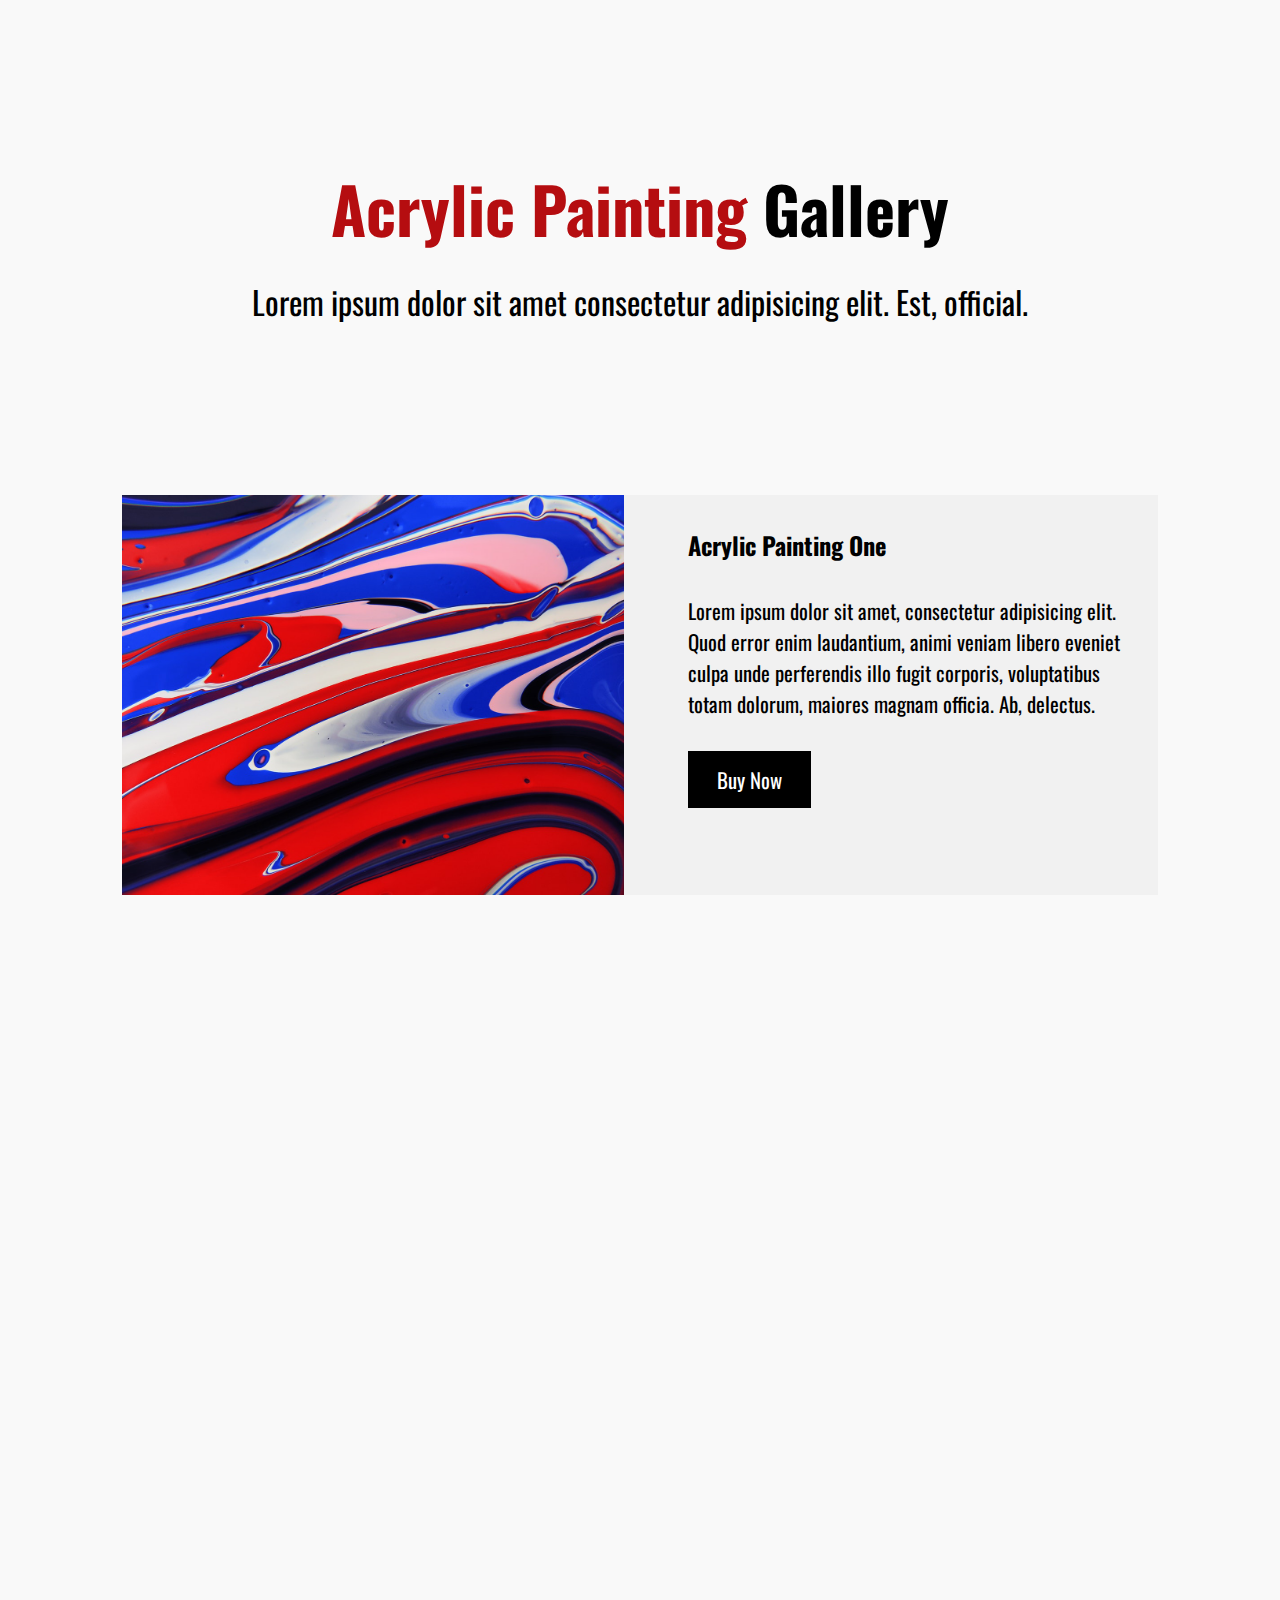
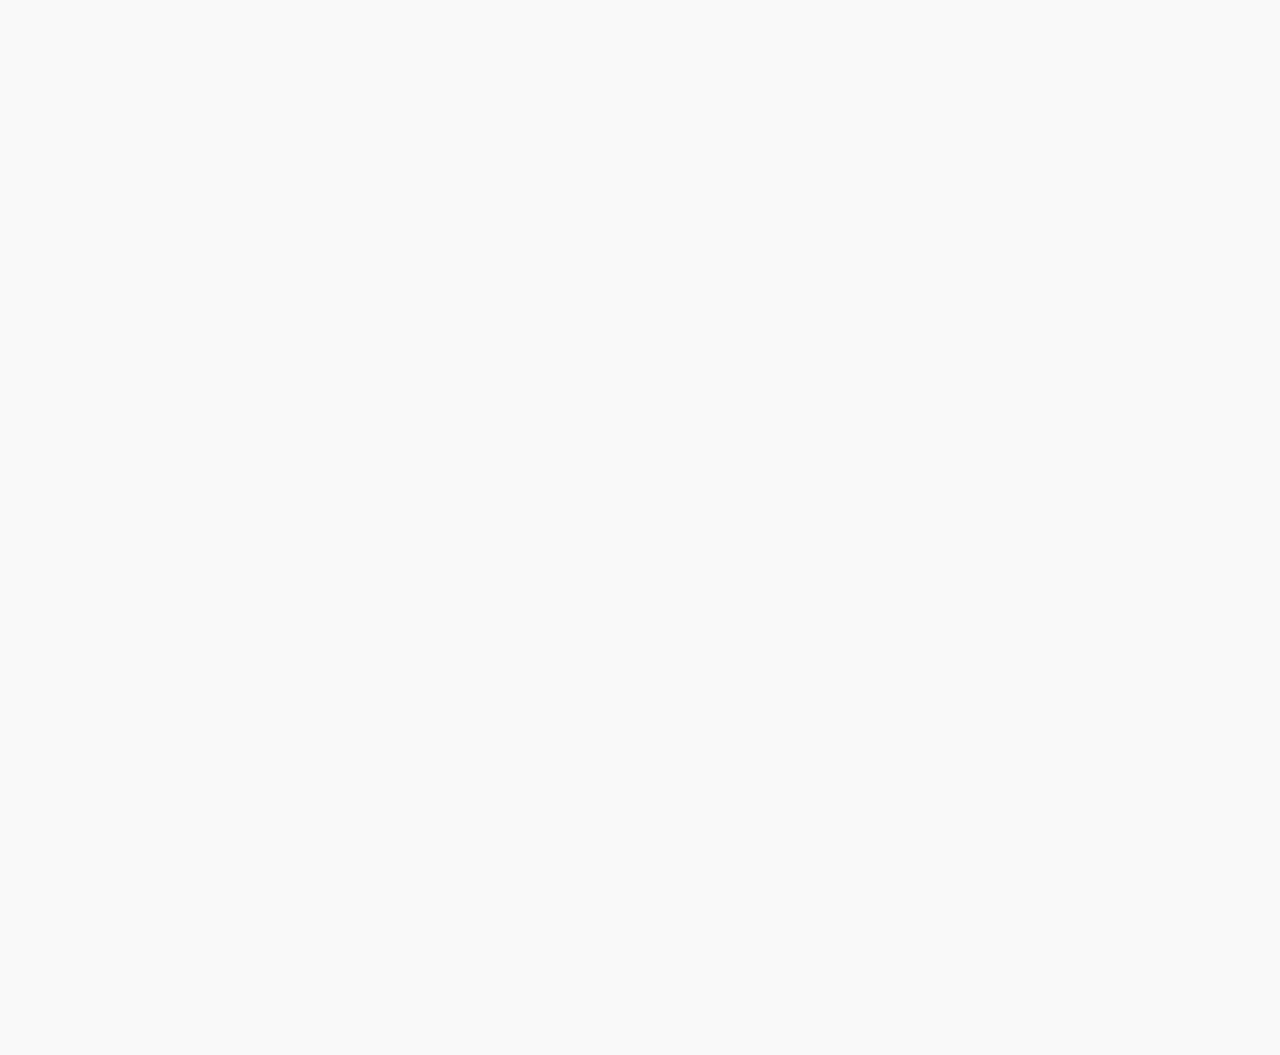
<file: AOS-Library_Animation_On_Scroll/index.html>
</!DOCTYPE html>
<html lang="en">
<head>
	<meta charset="utf-8">
	<meta name="viewport" content="width=device-width, initial-scale = 1.0">
	<meta http-equiv="X-UA-Compatible" content="ie=edge">
	<link href="https://fonts.googleapis.com/css?family=Oswald&display=swap" rel="stylesheet">
	<link rel="stylesheet" href="https://unpkg.com/aos@next/dist/aos.css"/>
	<link rel="stylesheet" href="style.css">
	<title>Acrylic Painting Gallery</title>
</head>
<body>

	<header class="main-header">
		<h1><span>Acrylic Painting</span> Gallery</h1>
		<p>Lorem ipsum dolor sit amet consectetur adipisicing elit. Est, official.</p>
	</header>
		<main class="container">

			<section class="card">
				<img src="img/paint-1.png">
				<div>
					<h3>Acrylic Painting One</h3>
					<p>Lorem ipsum dolor sit amet, consectetur adipisicing elit. Quod error
            		enim laudantium, animi veniam libero eveniet culpa unde perferendis
            		illo fugit corporis, voluptatibus totam dolorum, maiores magnam
            		officia. Ab, delectus.</p>
            		<a href="#" class="btn">Buy Now</a>
				</div>
			</section>

			<section class="card" data-aos="fade-left">
				<img src="img/paint-2.png">
				<div>
					<h3>Acrylic Painting Two</h3>
					<p>Lorem ipsum dolor sit amet, consectetur adipisicing elit. Quod error
            		enim laudantium, animi veniam libero eveniet culpa unde perferendis
            		illo fugit corporis, voluptatibus totam dolorum, maiores magnam
            		officia. Ab, delectus.</p>
            		<a href="#" class="btn">Buy Now</a>
				</div>
			</section>

			<section class="card" data-aos="fade-right">
				<img src="img/paint-3.png">
				<div>
					<h3>Acrylic Painting Three</h3>
					<p>Lorem ipsum dolor sit amet, consectetur adipisicing elit. Quod error
            		enim laudantium, animi veniam libero eveniet culpa unde perferendis
            		illo fugit corporis, voluptatibus totam dolorum, maiores magnam
            		officia. Ab, delectus.</p>
            		<a href="#" class="btn">Buy Now</a>
				</div>
			</section>

			<section class="card" data-aos="fade-left">
				<img src="img/paint-4.png">
				<div>
					<h3>Acrylic Painting Four</h3>
					<p>Lorem ipsum dolor sit amet, consectetur adipisicing elit. Quod error
            		enim laudantium, animi veniam libero eveniet culpa unde perferendis
            		illo fugit corporis, voluptatibus totam dolorum, maiores magnam
            		officia. Ab, delectus.</p>
            		<a href="#" class="btn">Buy Now</a>
				</div>
			</section>

			<section class="card" data-aos="fade-right">
				<img src="img/paint-5.png">
				<div>
					<h3>Acrylic Painting Five</h3>
					<p>Lorem ipsum dolor sit amet, consectetur adipisicing elit. Quod error
            		enim laudantium, animi veniam libero eveniet culpa unde perferendis
            		illo fugit corporis, voluptatibus totam dolorum, maiores magnam
            		officia. Ab, delectus.</p>
            		<a href="#" class="btn">Buy Now</a>
				</div>
			</section>

		</main>


<script src="https://unpkg.com/aos@next/dist/aos.js"></script>
  <script>
    AOS.init({
    	offset: 400,
    	duration: 1000
    });
 </script>

</body>
</html>
</file>
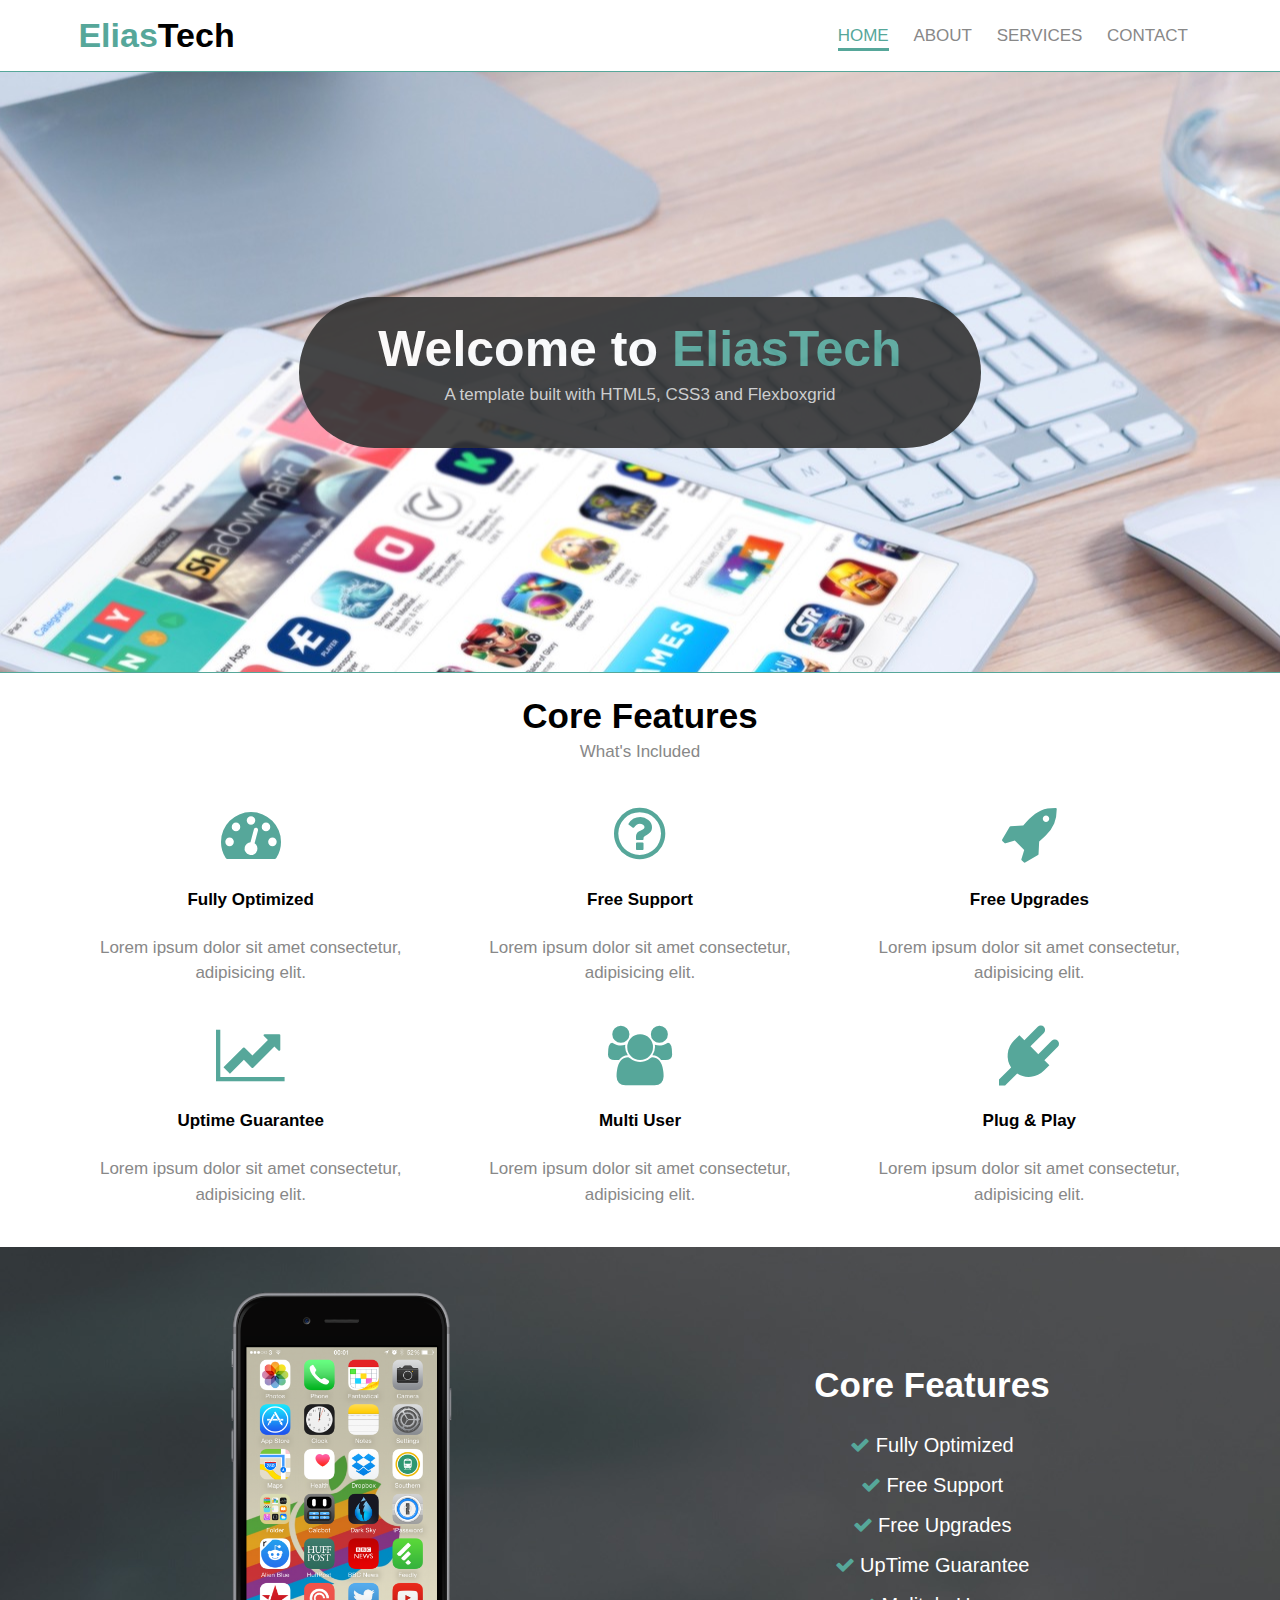
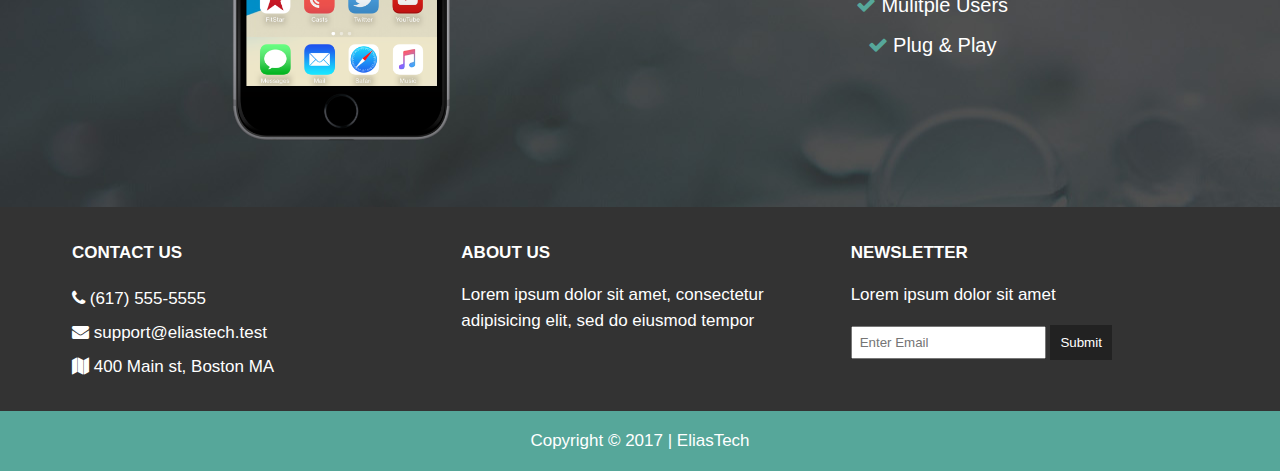
<file: elias_tech/index.html>
<!DOCTYPE html>
<html lang="en">
    <head>
        <title>EliasTech | Home</title>
        <meta charset="UTF-8">
        <meta name="viewport" content="width=device-width, initial-scale=1">
        <link href="css/style.css" rel="stylesheet">
        <link rel="stylesheet" type="" href="css/font-awesome.css">
        <link href="css/flexboxgrid.css" rel="stylesheet">
    </head>
    <body>
        <!--Header-->
        <header id="main-header">
            <div class="container">
                <div class="row end-sm end-md end-lg center-xs middle-xs middle-sm middle-md middle-lg"> <!--Makes the list go to the right-->
                    <div class="col-xs-12 col-sm-2 col-md-2 col-lg-2"> <!--Column, medium sized, 2.-->
                        <h1><span class="primary-text">Elias</span>Tech</h1>
                    </div>
                    <div class="col-xs-12 col-sm-10 col-md-10 col-lg-10">
                        <nav id="navbar">
                            <ul>
                                <li class="current"><a href="index.html">Home</a></li>
                                <li><a href="about.html">About</a></li>
                                <li><a href="services.html">Services</a></li>
                                <li><a href="contact.html">Contact</a></li>
                            </ul>
                        </nav>
                    </div>
                </div>
            </div>
        </header>

        <!--Showcase-->
        <section id="showcase">
            <div class="container">
                <div class="row center-xs center-sm center-md center-lg middle-xs middle-sm middle-md middle-lg">
                    <div class="col-xs-10 col-sm-10 col-md-10 col-lg-7 showcase-content">
                        <h1>Welcome to <span class="primary-text">EliasTech</span></h1>
                        <p>A template built with HTML5, CSS3 and Flexboxgrid</p>
                    </div>  
                </div>
            </div>
        </section>

        <!--Features-->
        <section id="features">
            <div class="container">
                <div class="row center-xs center-sm center-md center-lg">
                    <div class="col-xs-12 col-sm-12 col-md-12 col-lg-12">
                        <h2>Core Features</h2>
                        <p>What's Included</p>
                        <!--ICON ROW 1-->
                        <div class="row center-xs center-sm center-md center-lg">
                            <div class="col-xs-12 col-sm-4 col-md-4 col-lg-4">
                                <i class="fa fa-dashboard"></i><br>
                                <h4>Fully Optimized</h4>
                                <p>Lorem ipsum dolor sit amet consectetur, adipisicing elit. </p>
                            </div>
                            <div class="col-xs-12 col-sm-4 col-md-4 col-lg-4">
                                    <i class="fa fa-question-circle-o"></i><br>
                                <h4>Free Support</h4>
                                <p>Lorem ipsum dolor sit amet consectetur, adipisicing elit. </p>
                            </div>
                            <div class="col-xs-12 col-sm-4 col-md-4 col-lg-4">
                                    <i class="fa fa-rocket"></i><br>
                                <h4>Free Upgrades</h4>
                                <p>Lorem ipsum dolor sit amet consectetur, adipisicing elit. </p>
                            </div>
                        </div>
                         <!--ICON ROW 2-->
                         <div class="row center-xs center-sm center-md center-lg">
                            <div class="col-xs-12 col-sm-4 col-md-4 col-lg-4">
                                    <i class="fa fa-line-chart"></i><br>
                                <h4>Uptime Guarantee</h4>
                                <p>Lorem ipsum dolor sit amet consectetur, adipisicing elit. </p>
                            </div>
                            <div class="col-xs-12 col-sm-4 col-md-4 col-lg-4">
                                    <i class="fa fa-users"></i><br>
                                <h4>Multi User</h4>
                                <p>Lorem ipsum dolor sit amet consectetur, adipisicing elit. </p>
                            </div>
                            <div class="col-xs-12 col-sm-4 col-md-4 col-lg-4">
                                    <i class="fa fa-plug"></i><br>
                                <h4>Plug & Play</h4>
                                <p>Lorem ipsum dolor sit amet consectetur, adipisicing elit. </p>
                            </div>
                        </div>

                    </div>
                </div>
            </div>
        </section>
        <!-- INFO SECTION -->
    <section id="info">
            <div class="container">
              <div class="row center-xs center-sm center-md center-lg middle-xs middle-sm middle-md middle-lg">
                <div class="col-xs-12 col-sm-6 col-md-6 col-lg-6">
                  <img src="images/iphone.png" alt="">
                </div>
                <div class="col-xs-12 col-sm-6 col-md-6 col-lg-6">
                  <h2>Core Features</h2>
                  <ul>
                    <li><i class="fa fa-check"></i> Fully Optimized</li>
                    <li><i class="fa fa-check"></i> Free Support</li>
                    <li><i class="fa fa-check"></i> Free Upgrades</li>
                    <li><i class="fa fa-check"></i> UpTime Guarantee</li>
                    <li><i class="fa fa-check"></i> Mulitple Users</li>
                    <li><i class="fa fa-check"></i> Plug & Play</li>
                  </ul>
                </div>
              </div>
            </div>
          </section>
      
          <!-- COMPANY -->
          <section id="company">
            <div class="container">
              <div class="row">
                <div class="col-xs-12 col-sm-4 col-md-4 col-lg-4">
                  <h4>Contact Us</h4>
                  <ul>
                    <li><i class="fa fa-phone"></i> (617) 555-5555</li>
                    <li><i class="fa fa-envelope"></i> support@eliastech.test</li>
                    <li><i class="fa fa-map"></i> 400 Main st, Boston MA</li>
                  </ul>
                </div>
                <div class="col-xs-12 col-sm-4 col-md-4 col-lg-4">
                  <h4>About Us</h4>
                  <p>Lorem ipsum dolor sit amet, consectetur adipisicing elit, sed do eiusmod tempor</p>
                </div>
                <div class="col-xs-12 col-sm-4 col-md-4 col-lg-4">
                  <h4>Newsletter</h4>
                  <p>Lorem ipsum dolor sit amet</p>
                  <form>
                    <input type="text" name="email" placeholder="Enter Email">
                    <button type="submit" name="button">Submit</button>
                  </form>
                </div>
              </div>
            </div>
          </section>
      
          <!-- FOOTER -->
          <footer id="main-footer">
            <div class="container">
              <div class="row center-xs center-sm center-md center-lg">
                <div class="col-xs-12 col-sm-12 col-md-12 col-lg-12">
                  <p>Copyright &copy; 2017 | EliasTech</p>
                </div>
              </div>
            </div>
          </footer>
    </body>
</html>
</file>
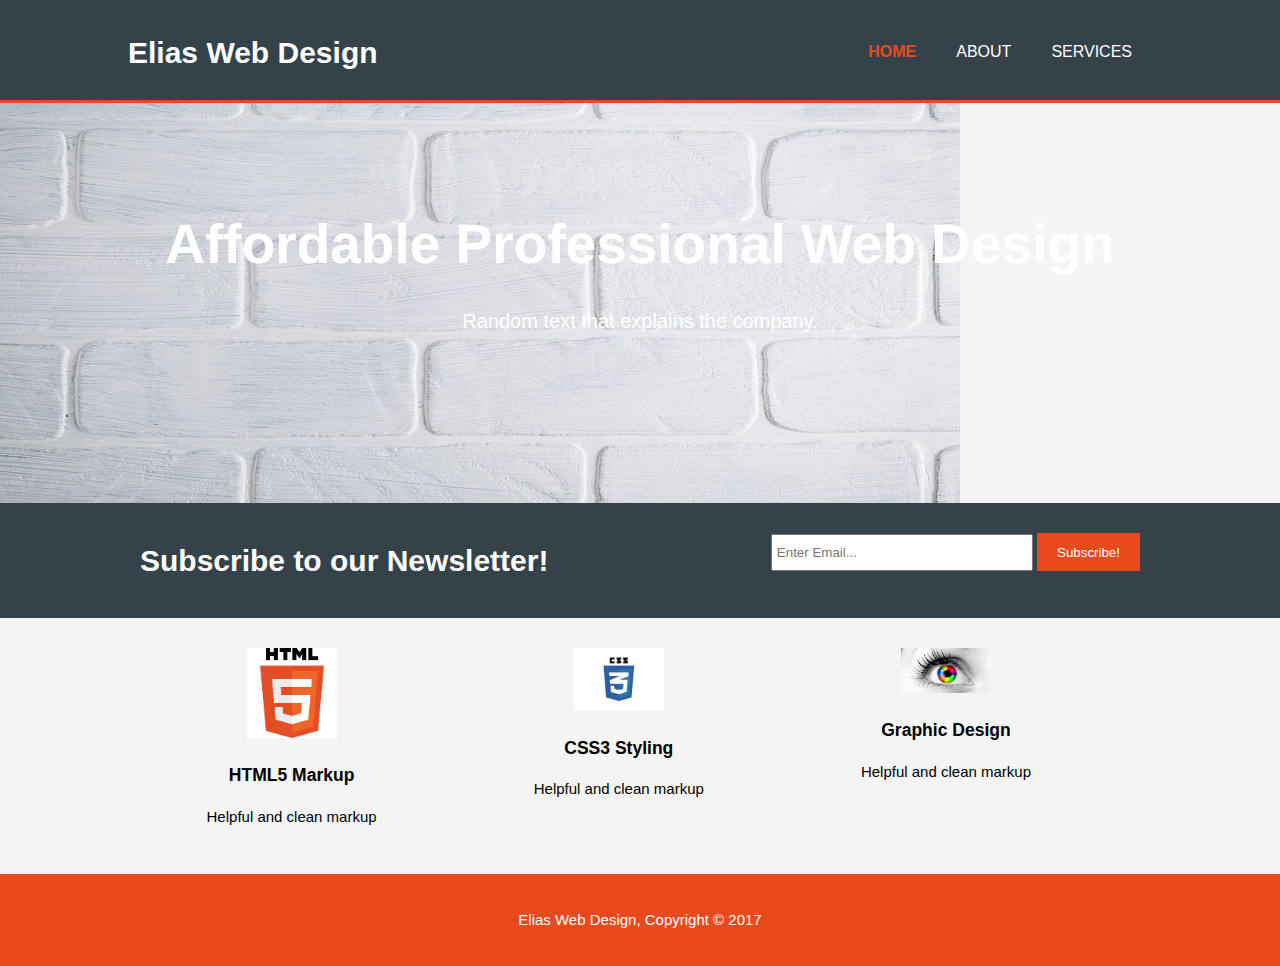
<file: elias_web_design/index.html>
<!DOCTYPE html>
<html lang="en">
    <head>
        <title></title>
        <meta charset="UTF-8">
        <meta name="viewport" content="width=device-width">
        <meta name="author" content="Justin Elias">
        <meta name="viewport" content="width=device-width, initial-scale=1">
        <link href="css/style.css" rel="stylesheet">
        <title>Elias | Welcome </title>
    </head>
    <body>
        <header>
            <div class="container">
                <div id="branding">
                    <h1><span class="current">Elias</span> Web Design</h1>
                </div>
                <nav>
                    <ul>
                        <li class="current"><a href="index.html">Home</a></li>
                        <li><a href="about.html">About</a></li>
                        <li><a href="services.html">Services</a></li>                        
                    </ul>
                </nav>
            </div>
        </header>

        <section id="showcase">
            <div class="container">
                <h1>Affordable Professional Web Design</h1>
                <p>Random text that explains the company.</p>
            </div>
        </section>
        <section id="newsletter">
            <div class="container">
                <h1>Subscribe to our Newsletter!</h1>
                <form action="something.php">
                    <input type="email" placeholder="Enter Email...">
                    <button type="submit" class="button_1">Subscribe!</button>
                </form>
            </div>
        </section>
        
        <section id="boxes">
            <div class="container">
                <div class="box">
                    <img src="img/html5..png" alt="html5 logo">
                    <h3>HTML5 Markup</h3>
                    <p>Helpful and clean markup</p>
                </div>
                <div class="box">
                    <img src="img/css3.jpg" alt="">
                    <h3>CSS3 Styling</h3>
                    <p>Helpful and clean markup</p>
                </div>
                <div class="box">
                    <img src="img/eye.jpg" alt="">
                    <h3>Graphic Design</h3>
                    <p>Helpful and clean markup</p>
                </div>
            </div>
        </section>
        <footer>
            <p>Elias Web Design, Copyright &copy; 2017</p>
        </footer>
    </body>
</html>
</file>
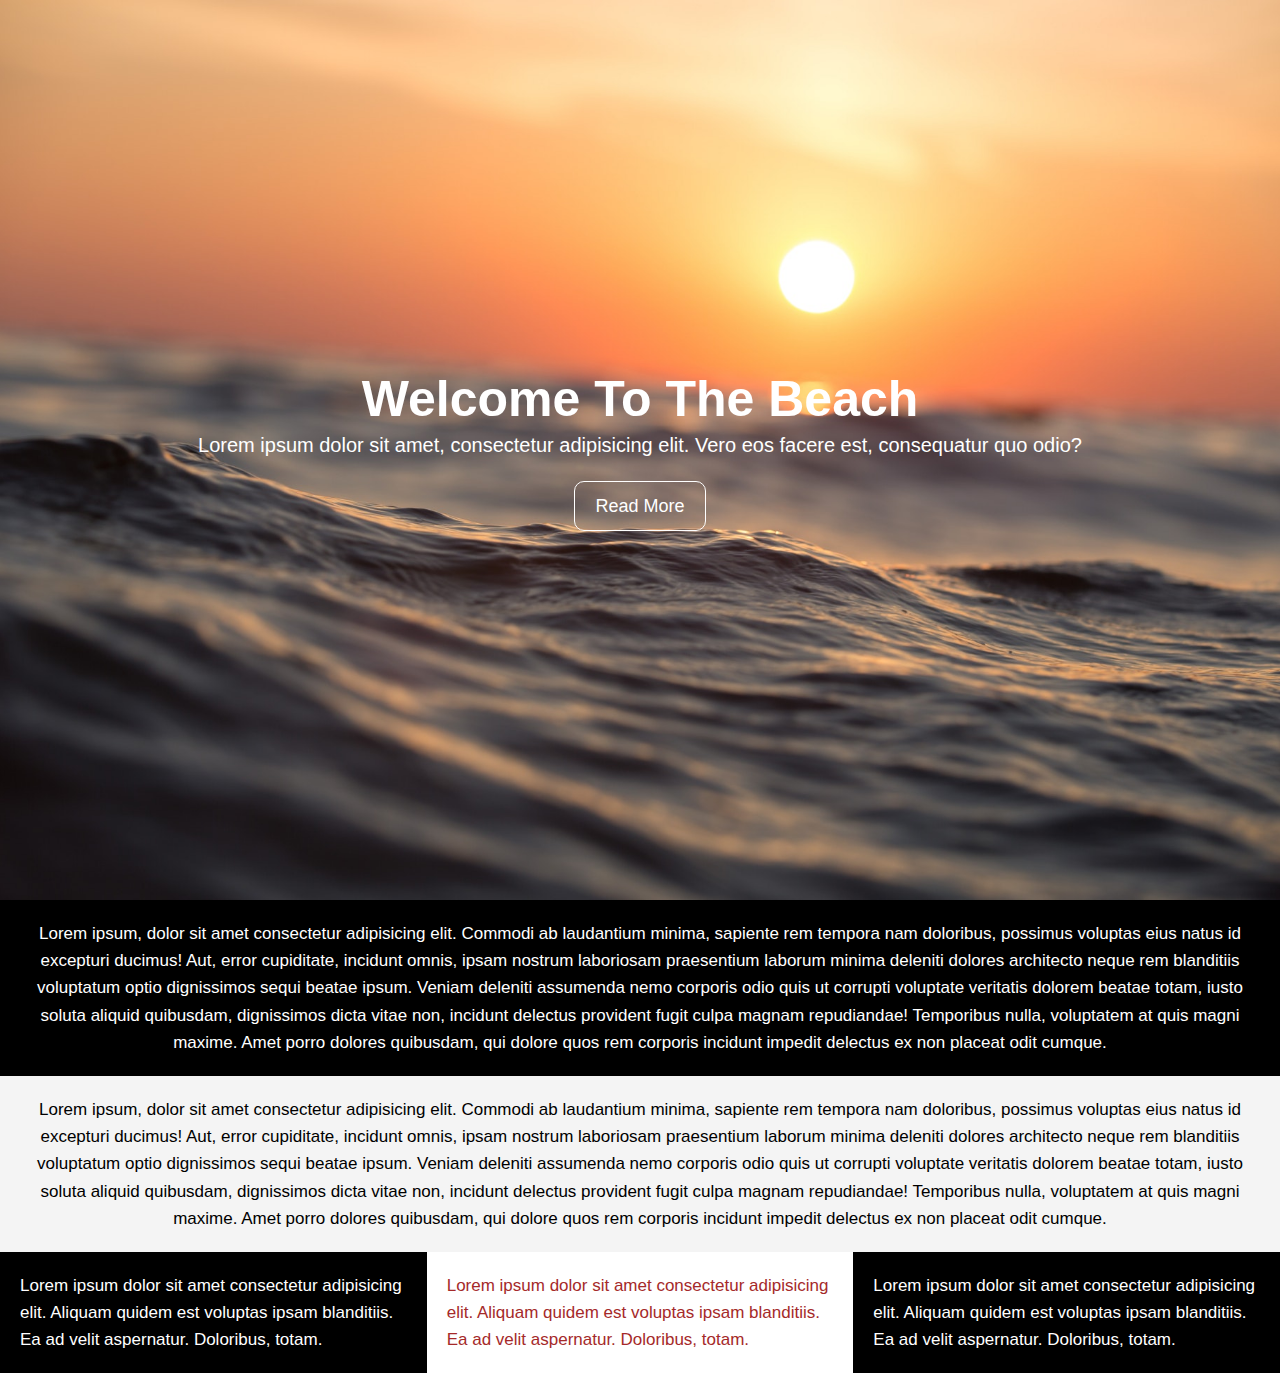
<file: full_screen_landing_page/index.html>
<!DOCTYPE html>
<html lang="en">
    <head>
        <title>Full Screen Landing Page</title>
        <meta charset="UTF-8">
        <meta name="viewport" content="width=device-width, initial-scale=1">
        <link href="css/style.css" rel="stylesheet">
    </head>
    <body>
        <header id="showcase">
            <h1>Welcome To The Beach</h1>
            <p>Lorem ipsum dolor sit amet, consectetur adipisicing elit. Vero eos facere est, consequatur quo odio?</p>

            <a href="#" class="button">Read More</a>
        </header>

        <section id="section-a">
            <p>Lorem ipsum, dolor sit amet consectetur adipisicing elit. Commodi ab laudantium minima, sapiente rem tempora nam doloribus, possimus voluptas eius natus id excepturi ducimus! Aut, error cupiditate, incidunt omnis, ipsam nostrum laboriosam praesentium laborum minima deleniti dolores architecto neque rem blanditiis voluptatum optio dignissimos sequi beatae ipsum. Veniam deleniti assumenda nemo corporis odio quis ut corrupti voluptate veritatis dolorem beatae totam, iusto soluta aliquid quibusdam, dignissimos dicta vitae non, incidunt delectus provident fugit culpa magnam repudiandae! Temporibus nulla, voluptatem at quis magni maxime. Amet porro dolores quibusdam, qui dolore quos rem corporis incidunt impedit delectus ex non placeat odit cumque.</p>
        </section>

        <section id="section-b">
                <p>Lorem ipsum, dolor sit amet consectetur adipisicing elit. Commodi ab laudantium minima, sapiente rem tempora nam doloribus, possimus voluptas eius natus id excepturi ducimus! Aut, error cupiditate, incidunt omnis, ipsam nostrum laboriosam praesentium laborum minima deleniti dolores architecto neque rem blanditiis voluptatum optio dignissimos sequi beatae ipsum. Veniam deleniti assumenda nemo corporis odio quis ut corrupti voluptate veritatis dolorem beatae totam, iusto soluta aliquid quibusdam, dignissimos dicta vitae non, incidunt delectus provident fugit culpa magnam repudiandae! Temporibus nulla, voluptatem at quis magni maxime. Amet porro dolores quibusdam, qui dolore quos rem corporis incidunt impedit delectus ex non placeat odit cumque.</p>
            </section>

            <sectioin id="section-c">
                <div class="box1">
                    Lorem ipsum dolor sit amet consectetur adipisicing elit. Aliquam quidem est voluptas ipsam blanditiis. Ea ad velit aspernatur. Doloribus, totam.
                </div>
                <div class="box2">
                        Lorem ipsum dolor sit amet consectetur adipisicing elit. Aliquam quidem est voluptas ipsam blanditiis. Ea ad velit aspernatur. Doloribus, totam.
                </div>
                <div class="box3">
                        Lorem ipsum dolor sit amet consectetur adipisicing elit. Aliquam quidem est voluptas ipsam blanditiis. Ea ad velit aspernatur. Doloribus, totam.
                </div>
            </sectioin>
    </body>
</html>
</file>
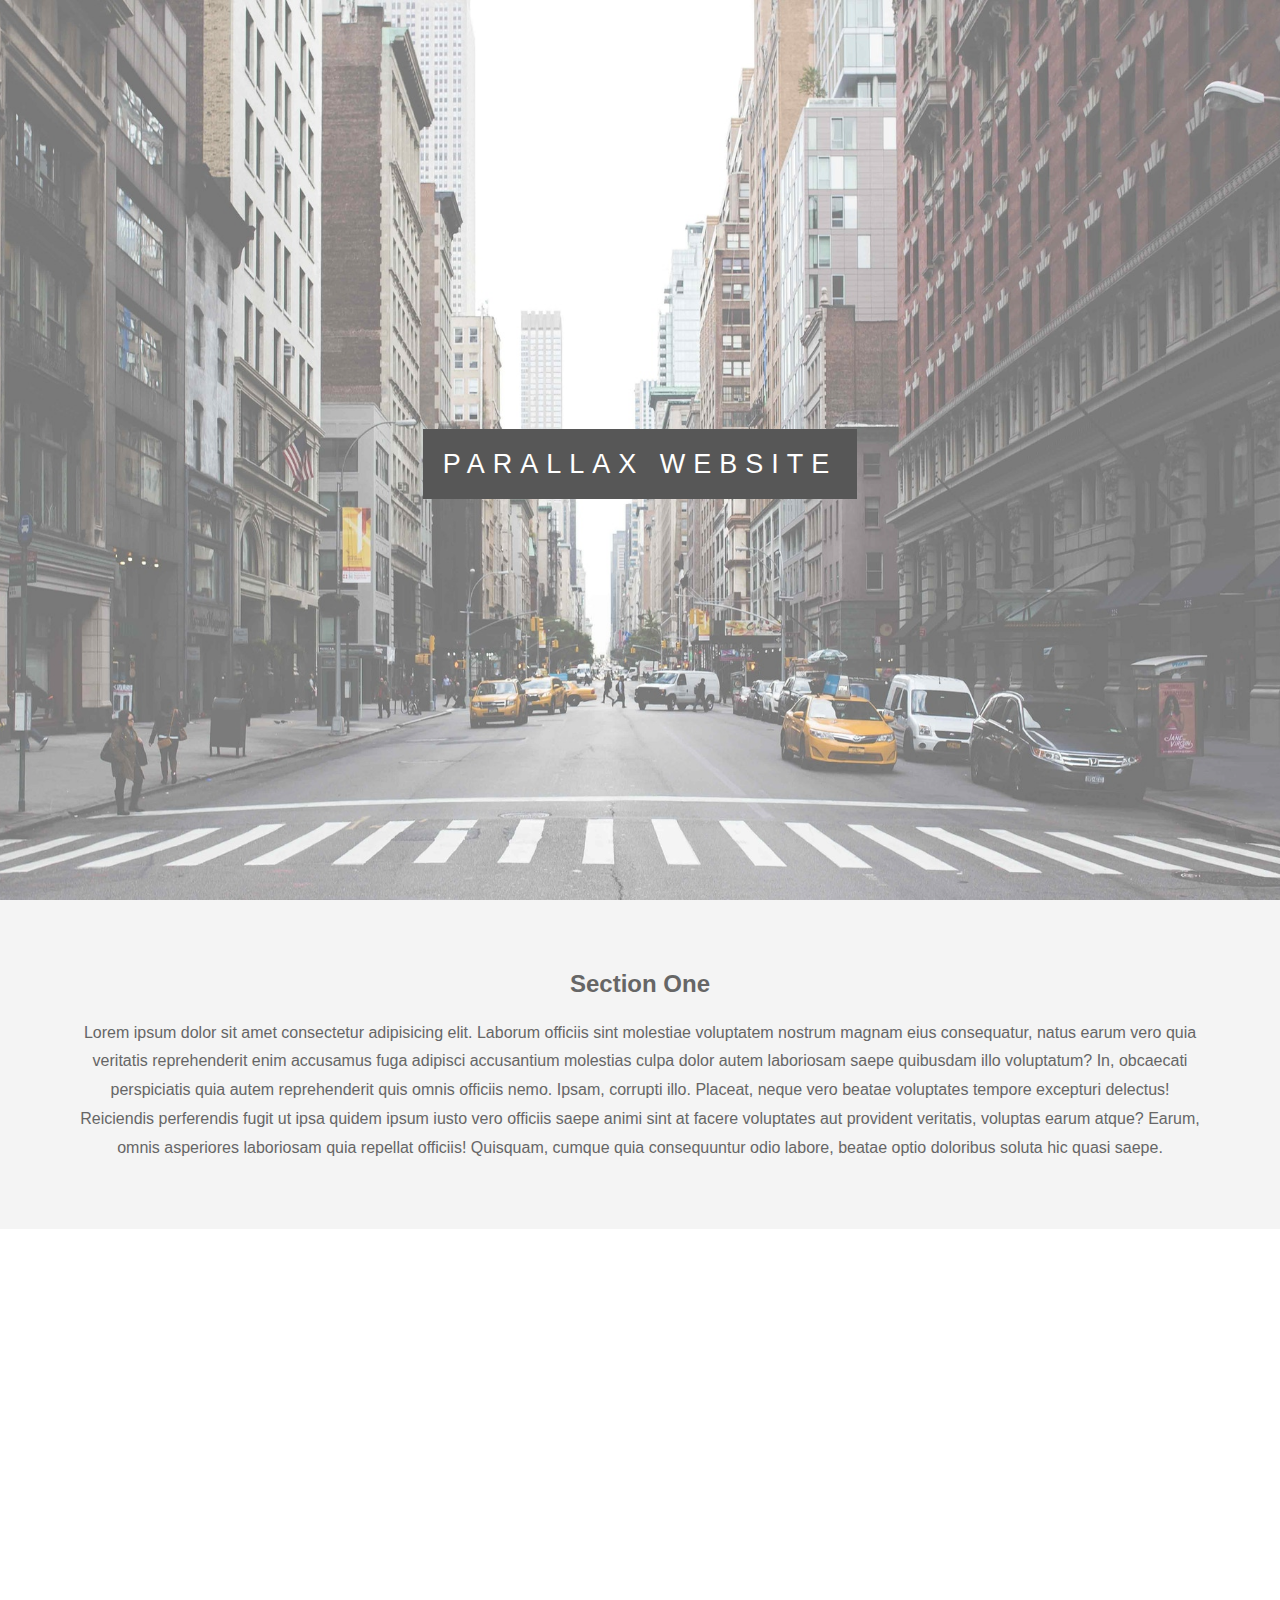
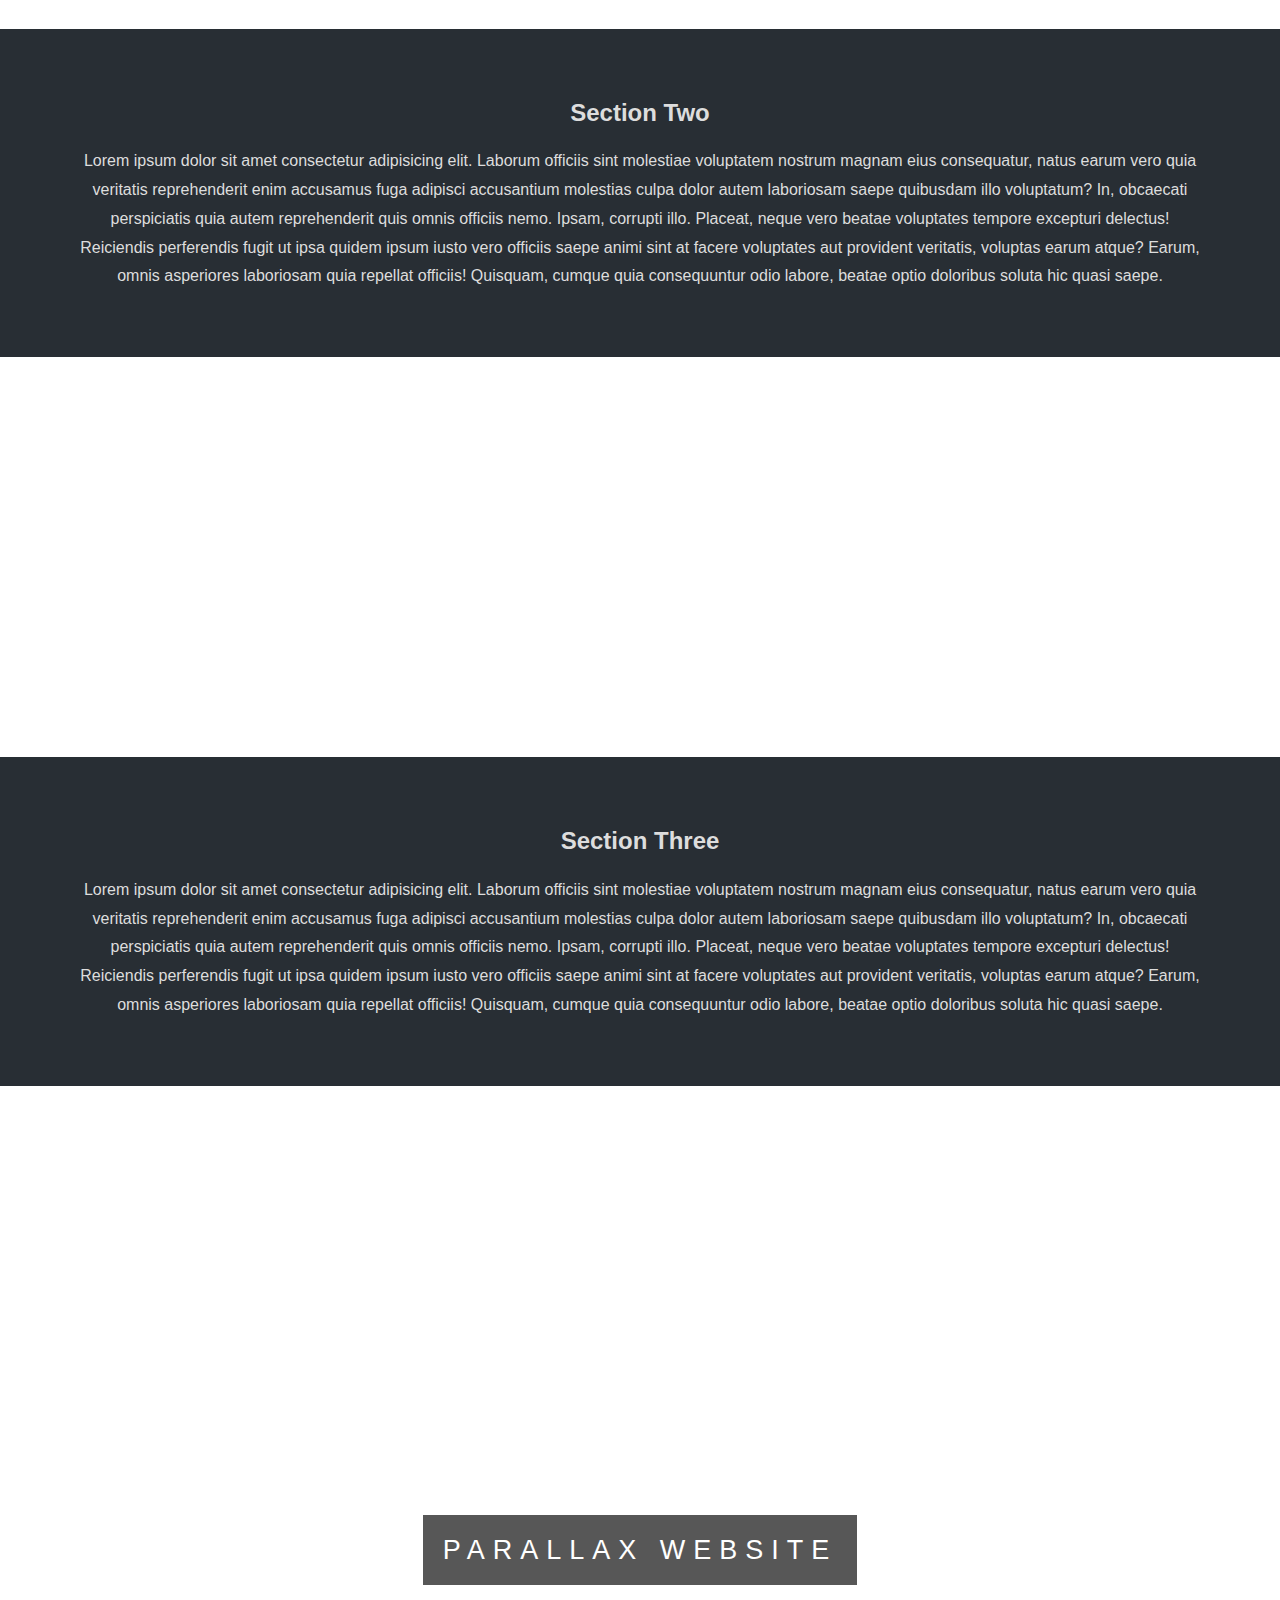
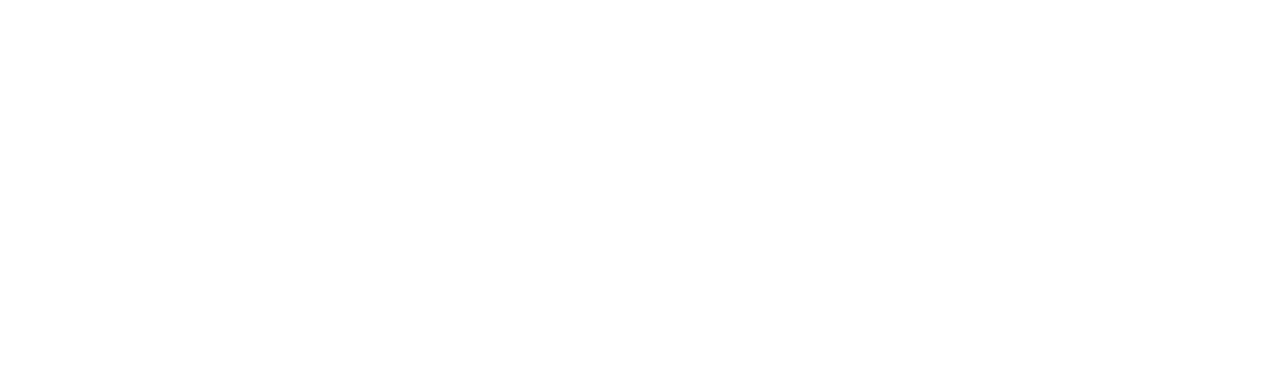
<file: Parallax/index.html>
<!DOCTYPE html>
<html lang="en">
    <head>
        <title>Parallax Website</title>
        <meta charset="UTF-8">
        <meta name="viewport" content="width=device-width, initial-scale=1">
        <link href="css/style.css" rel="stylesheet">
    </head>
    <body>
        <div class="pimg1">
            <div class="ptext">
                <span class="border">
                    Parallax Website
                </span>
            </div>
        </div>

        <section class="section section-light">
            <h2>Section One</h2>
            <p>
                Lorem ipsum dolor sit amet consectetur adipisicing elit. Laborum officiis sint molestiae voluptatem nostrum magnam eius consequatur, natus earum vero quia veritatis reprehenderit enim accusamus fuga adipisci accusantium molestias culpa dolor autem laboriosam saepe quibusdam illo voluptatum? In, obcaecati perspiciatis quia autem reprehenderit quis omnis officiis nemo. Ipsam, corrupti illo. Placeat, neque vero beatae voluptates tempore excepturi delectus! Reiciendis perferendis fugit ut ipsa quidem ipsum iusto vero officiis saepe animi sint at facere voluptates aut provident veritatis, voluptas earum atque? Earum, omnis asperiores laboriosam quia repellat officiis! Quisquam, cumque quia consequuntur odio labore, beatae optio doloribus soluta hic quasi saepe.
            </p>
        </section>

        <div class="pimg2">
            <div class="ptext">
                <span class="border trans">
                    Image 2 Text
                </span>
            </div>
        </div>

        <section class="section section-dark">
            <h2>Section Two</h2>
            <p>
                Lorem ipsum dolor sit amet consectetur adipisicing elit. Laborum officiis sint molestiae voluptatem nostrum magnam eius consequatur, natus earum vero quia veritatis reprehenderit enim accusamus fuga adipisci accusantium molestias culpa dolor autem laboriosam saepe quibusdam illo voluptatum? In, obcaecati perspiciatis quia autem reprehenderit quis omnis officiis nemo. Ipsam, corrupti illo. Placeat, neque vero beatae voluptates tempore excepturi delectus! Reiciendis perferendis fugit ut ipsa quidem ipsum iusto vero officiis saepe animi sint at facere voluptates aut provident veritatis, voluptas earum atque? Earum, omnis asperiores laboriosam quia repellat officiis! Quisquam, cumque quia consequuntur odio labore, beatae optio doloribus soluta hic quasi saepe.
            </p>
        </section>

        <div class="pimg3">
            <div class="ptext">
                <span class="border trans">
                    Image 3 Text
                </span>
            </div>
        </div>

        <section class="section section-dark">
            <h2>Section Three</h2>
            <p>
                Lorem ipsum dolor sit amet consectetur adipisicing elit. Laborum officiis sint molestiae voluptatem nostrum magnam eius consequatur, natus earum vero quia veritatis reprehenderit enim accusamus fuga adipisci accusantium molestias culpa dolor autem laboriosam saepe quibusdam illo voluptatum? In, obcaecati perspiciatis quia autem reprehenderit quis omnis officiis nemo. Ipsam, corrupti illo. Placeat, neque vero beatae voluptates tempore excepturi delectus! Reiciendis perferendis fugit ut ipsa quidem ipsum iusto vero officiis saepe animi sint at facere voluptates aut provident veritatis, voluptas earum atque? Earum, omnis asperiores laboriosam quia repellat officiis! Quisquam, cumque quia consequuntur odio labore, beatae optio doloribus soluta hic quasi saepe.
            </p>
        </section>

        <div class="pimg1">
            <div class="ptext">
                <span class="border">
                    Parallax Website
                </span>
            </div>
        </div>
    </body>
</html>
</file>
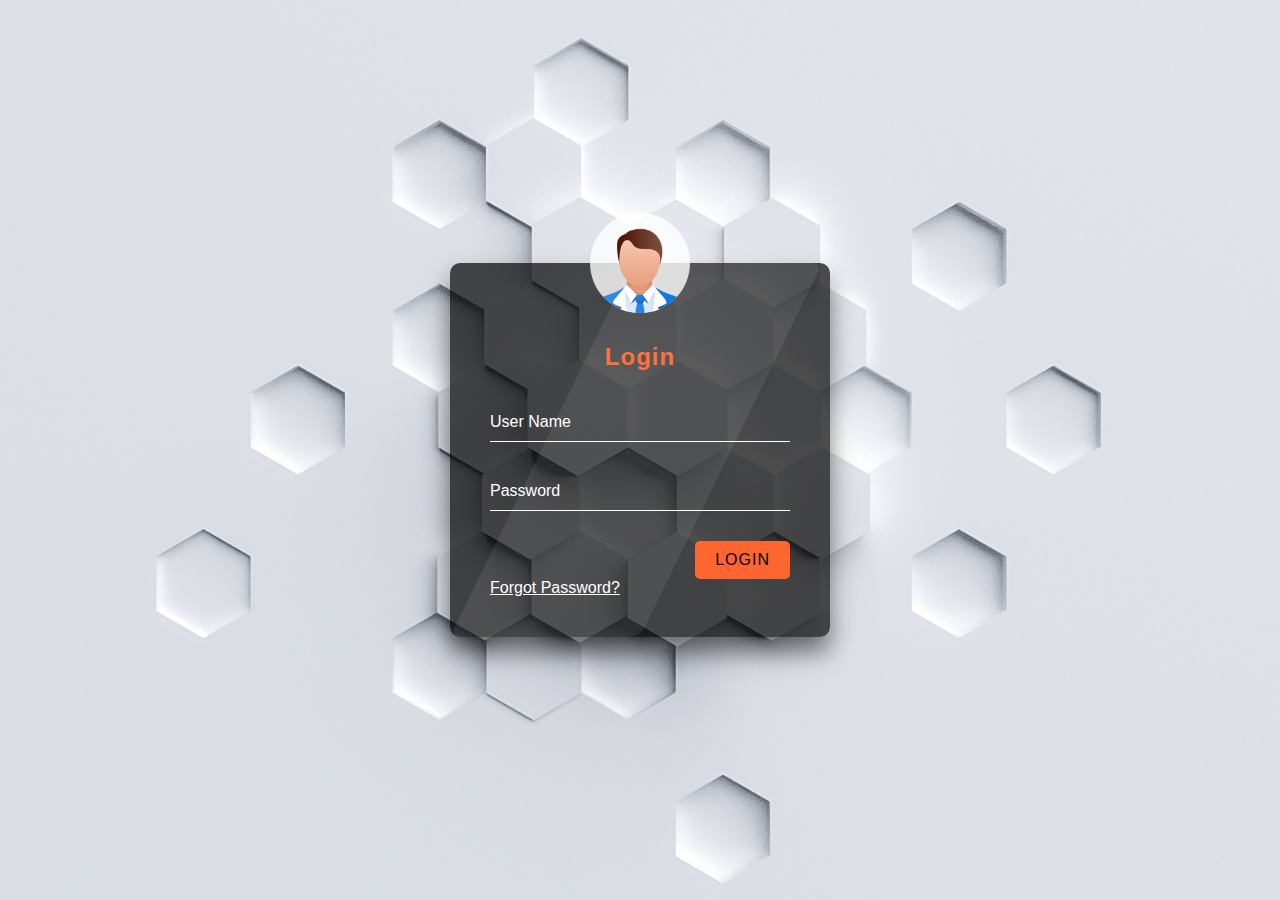
<file: see_through_login_form/index.html>
<!DOCTYPE html>
<html lang = "en">
<head>
	<meta charset="UTF-8">
	<meta name="viewport" content="width=device-width, initial-scale=1.0">
	<meta http-equiv="X-UA-Compatible" content="ie=edge">
	<link rel="stylesheet" href="style.css">
	<title>Login Form Demo</title>
</head>
<body>
	<div class="login-wrapper">
		<form action="" class="form">

			<img src="img/avatar.png" alt="">
			<h2>Login</h2>
			<div class = "input-group">
				<input type = "text" name = "loginUser" id = "loginUser" required>
				<label for = "loginUser">User Name</label>
			</div>

			<div class = "input-group">
				<input type = "password" name = "loginPassword" id = "loginPassword" required>
				<label for = "loginPassword">Password</label>
			</div>
			<input type = "submit" value = "Login" class="submit-btn">
			<a href="#forgot-pw" class = "forgot-pw">Forgot Password?</a>
		</form>

		<div id="forgot-pw">
			<form action="" class="form">
				<a href="#" class="close">&times;</a>
				<h2>Reset Password</h2>
				<div class = "input-group">
					<input type = "email" name = "email" id = "email" required>
					<label for = "email">Email</label>
				</div>
				<input type = "submit" value = "Submit" class="submit-btn">
			</form>
		</div>
	</div>
</body>
</html>
</file>
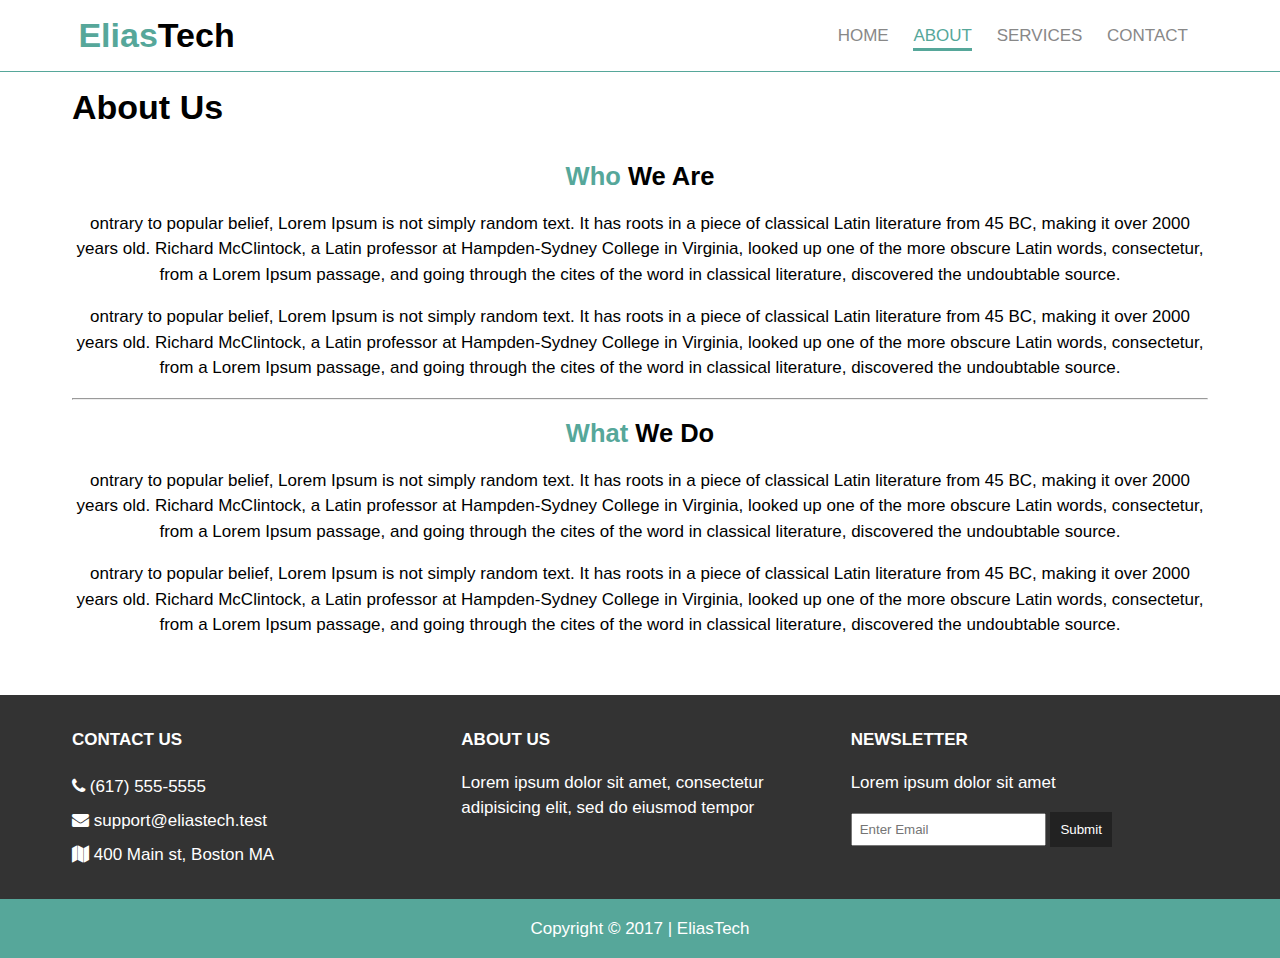
<file: elias_tech/about.html>
<!DOCTYPE html>
<html lang="en">
    <head>
        <title>EliasTech | About</title>
        <meta charset="UTF-8">
        <meta name="viewport" content="width=device-width, initial-scale=1">
        <link href="css/style.css" rel="stylesheet">
        <link rel="stylesheet" type="" href="css/font-awesome.css">
        <link href="css/flexboxgrid.css" rel="stylesheet">
    </head>
    <body>
        <!--Header-->
        <header id="main-header">
            <div class="container">
                <div class="row end-sm end-md end-lg center-xs middle-xs middle-sm middle-md middle-lg"> <!--Makes the list go to the right-->
                    <div class="col-xs-12 col-sm-2 col-md-2 col-lg-2"> <!--Column, medium sized, 2.-->
                        <h1><span class="primary-text">Elias</span>Tech</h1>
                    </div>
                    <div class="col-xs-12 col-sm-10 col-md-10 col-lg-10">
                        <nav id="navbar">
                            <ul>
                                <li><a href="index.html">Home</a></li>
                                <li class="current"><a href="about.html">About</a></li>
                                <li><a href="services.html">Services</a></li>
                                <li><a href="contact.html">Contact</a></li>
                            </ul>
                        </nav>
                    </div>
                </div>
            </div>
        </header>

        <!--SubHeader-->
        <section id="subheader">
            <div class="container">
                <div class="row">
                    <div class="col-xs-12 col-sm-12 col-md-12 col-lg-12">
                        <h1>About Us</h1>
                    </div>
                </div>
            </div>
        </section>

        <!--Main Page-->

        <section id="page" class="about">
            <div class="container">
                <div class="row center-xs center-sm center-md center-lg">
                    <div class="col-xs-12 col-sm-12 col-md-12 col-lg-12">
                        <h2><span class="primary-text">Who</span> We Are</h2>
                        <p>ontrary to popular belief, Lorem Ipsum is not simply random text. It has roots in a piece of classical Latin literature from 45 BC, making it over 2000 years old. Richard McClintock, a Latin professor at Hampden-Sydney College in Virginia, looked up one of the more obscure Latin words, consectetur, from a Lorem Ipsum passage, and going through the cites of the word in classical literature, discovered the undoubtable source.</p>
                        <p>ontrary to popular belief, Lorem Ipsum is not simply random text. It has roots in a piece of classical Latin literature from 45 BC, making it over 2000 years old. Richard McClintock, a Latin professor at Hampden-Sydney College in Virginia, looked up one of the more obscure Latin words, consectetur, from a Lorem Ipsum passage, and going through the cites of the word in classical literature, discovered the undoubtable source.</p>
                        <hr>
                        <h2><span class="primary-text">What</span> We Do</h2>
                        <p>ontrary to popular belief, Lorem Ipsum is not simply random text. It has roots in a piece of classical Latin literature from 45 BC, making it over 2000 years old. Richard McClintock, a Latin professor at Hampden-Sydney College in Virginia, looked up one of the more obscure Latin words, consectetur, from a Lorem Ipsum passage, and going through the cites of the word in classical literature, discovered the undoubtable source.</p>
                        <p>ontrary to popular belief, Lorem Ipsum is not simply random text. It has roots in a piece of classical Latin literature from 45 BC, making it over 2000 years old. Richard McClintock, a Latin professor at Hampden-Sydney College in Virginia, looked up one of the more obscure Latin words, consectetur, from a Lorem Ipsum passage, and going through the cites of the word in classical literature, discovered the undoubtable source.</p>
                    </div>
                </div>
            </div>
        </section>
      
          <!-- COMPANY -->
          <section id="company">
            <div class="container">
              <div class="row">
                <div class="col-xs-12 col-sm-4 col-md-4 col-lg-4">
                  <h4>Contact Us</h4>
                  <ul>
                    <li><i class="fa fa-phone"></i> (617) 555-5555</li>
                    <li><i class="fa fa-envelope"></i> support@eliastech.test</li>
                    <li><i class="fa fa-map"></i> 400 Main st, Boston MA</li>
                  </ul>
                </div>
                <div class="col-xs-12 col-sm-4 col-md-4 col-lg-4">
                  <h4>About Us</h4>
                  <p>Lorem ipsum dolor sit amet, consectetur adipisicing elit, sed do eiusmod tempor</p>
                </div>
                <div class="col-xs-12 col-sm-4 col-md-4 col-lg-4">
                  <h4>Newsletter</h4>
                  <p>Lorem ipsum dolor sit amet</p>
                  <form>
                    <input type="text" name="email" placeholder="Enter Email">
                    <button type="submit" name="button">Submit</button>
                  </form>
                </div>
              </div>
            </div>
          </section>
      
          <!-- FOOTER -->
          <footer id="main-footer">
            <div class="container">
              <div class="row center-xs center-sm center-md center-lg">
                <div class="col-xs-12 col-sm-12 col-md-12 col-lg-12">
                  <p>Copyright &copy; 2017 | EliasTech</p>
                </div>
              </div>
            </div>
          </footer>
    </body>
</html>
</file>
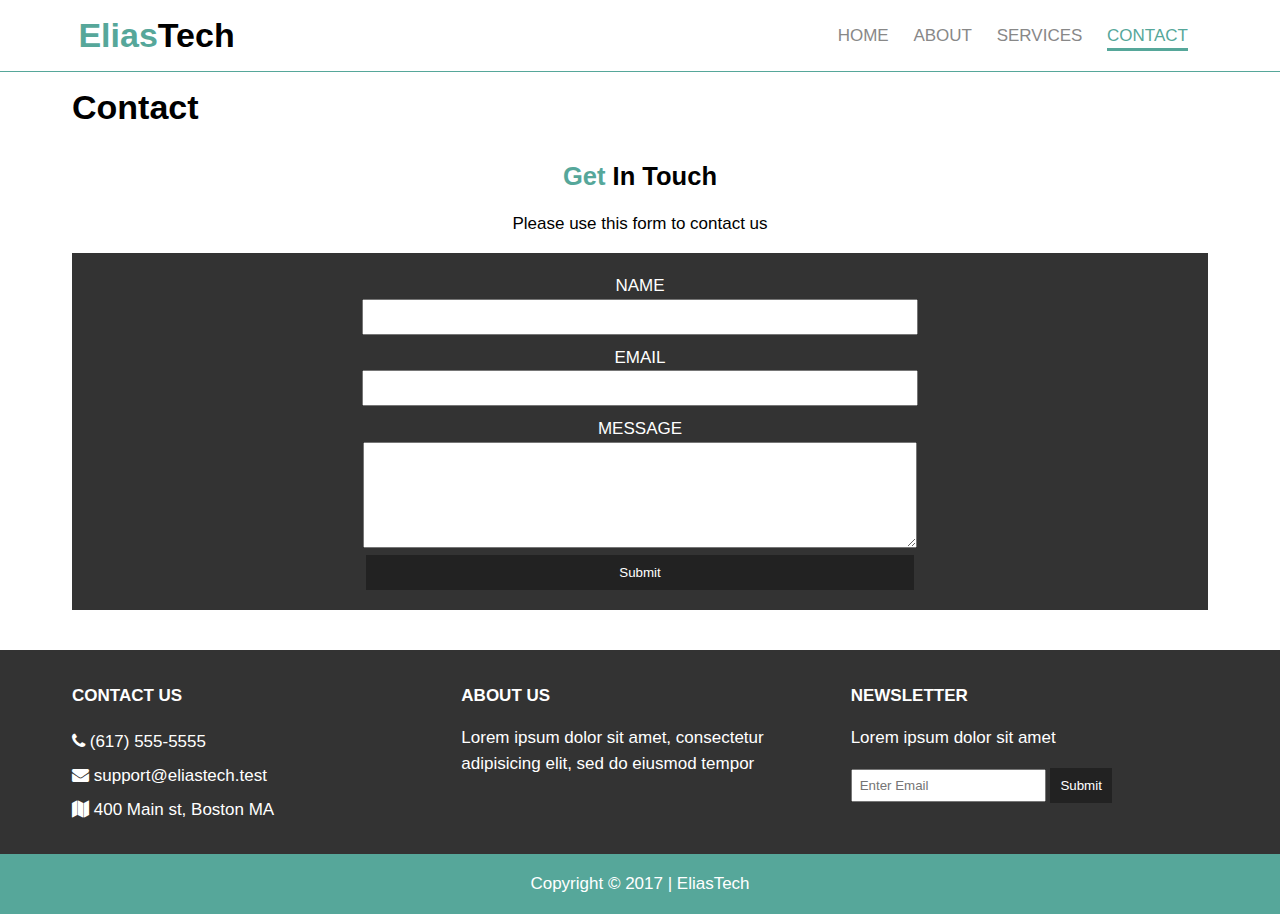
<file: elias_tech/contact.html>
<!DOCTYPE html>
<html lang="en">
    <head>
        <title>EliasTech | Contact</title>
        <meta charset="UTF-8">
        <meta name="viewport" content="width=device-width, initial-scale=1">
        <link href="css/style.css" rel="stylesheet">
        <link rel="stylesheet" type="" href="css/font-awesome.css">
        <link href="css/flexboxgrid.css" rel="stylesheet">
    </head>
    <body>
        <!--Header-->
        <header id="main-header">
            <div class="container">
                    <div class="row end-sm end-md end-lg center-xs middle-xs middle-sm middle-md middle-lg"> <!--Makes the list go to the right-->                        
                    <div class="col-xs-12 col-sm-2 col-md-2 col-lg-2"> <!--Column, medium sized, 2.-->
                        <h1><span class="primary-text">Elias</span>Tech</h1>
                    </div>
                    <div class="col-xs-12 col-sm-10 col-md-10 col-lg-10">
                        <nav id="navbar">
                            <ul>
                                <li><a href="index.html">Home</a></li>
                                <li><a href="about.html">About</a></li>
                                <li><a href="services.html">Services</a></li>
                                <li class="current"><a href="contact.html">Contact</a></li>
                            </ul>
                        </nav>
                    </div>
                </div>
            </div>
        </header>

        <!--SubHeader-->
        <section id="subheader">
            <div class="container">
                <div class="row">
                    <div class="col-xs-12 col-sm-12 col-md-12 col-lg-12">
                        <h1>Contact</h1>
                    </div>
                </div>
            </div>
        </section>

        <!--Main Page-->

        <section id="page" class="contact">
            <div class="container">
                <div class="row center-xs center-sm center-md center-lg">
                    <div class="col-xs-12 col-sm-12 col-md-12 col-lg-12">
                        <h2><span class="primary-text">Get</span> In Touch</h2>
                        <p>Please use this form to contact us</p>
                        <form>
                            <div>
                                <label for="name">Name</label><br>
                                <input type="text" name="name" value="">
                            </div>
                            <div>
                                    <label for="email">Email</label><br>
                                    <input type="text" name="name" value="">
                                </div>
                                <div>
                                        <label for="message">Message</label><br>
                                        <textarea name="message"></textarea>
                                </div>
                                <button type="submit" name="button">Submit</button>
                        </form>
                    </div>
                </div>
            </div>
        </section>
      
          <!-- COMPANY -->
          <section id="company">
            <div class="container">
              <div class="row">
                <div class="col-xs-12 col-sm-4 col-md-4 col-lg-4">
                  <h4>Contact Us</h4>
                  <ul>
                    <li><i class="fa fa-phone"></i> (617) 555-5555</li>
                    <li><i class="fa fa-envelope"></i> support@eliastech.test</li>
                    <li><i class="fa fa-map"></i> 400 Main st, Boston MA</li>
                  </ul>
                </div>
                <div class="col-xs-12 col-sm-4 col-md-4 col-lg-4">
                  <h4>About Us</h4>
                  <p>Lorem ipsum dolor sit amet, consectetur adipisicing elit, sed do eiusmod tempor</p>
                </div>
                <div class="col-xs-12 col-sm-4 col-md-4 col-lg-4">
                  <h4>Newsletter</h4>
                  <p>Lorem ipsum dolor sit amet</p>
                  <form>
                    <input type="text" name="email" placeholder="Enter Email">
                    <button type="submit" name="button">Submit</button>
                  </form>
                </div>
              </div>
            </div>
          </section>
      
          <!-- FOOTER -->
          <footer id="main-footer">
            <div class="container">
              <div class="row center-xs center-sm center-md center-lg">
                <div class="col-xs-12 col-sm-12 col-md-12 col-lg-12">
                  <p>Copyright &copy; 2017 | EliasTech</p>
                </div>
              </div>
            </div>
          </footer>
    </body>
</html>
</file>
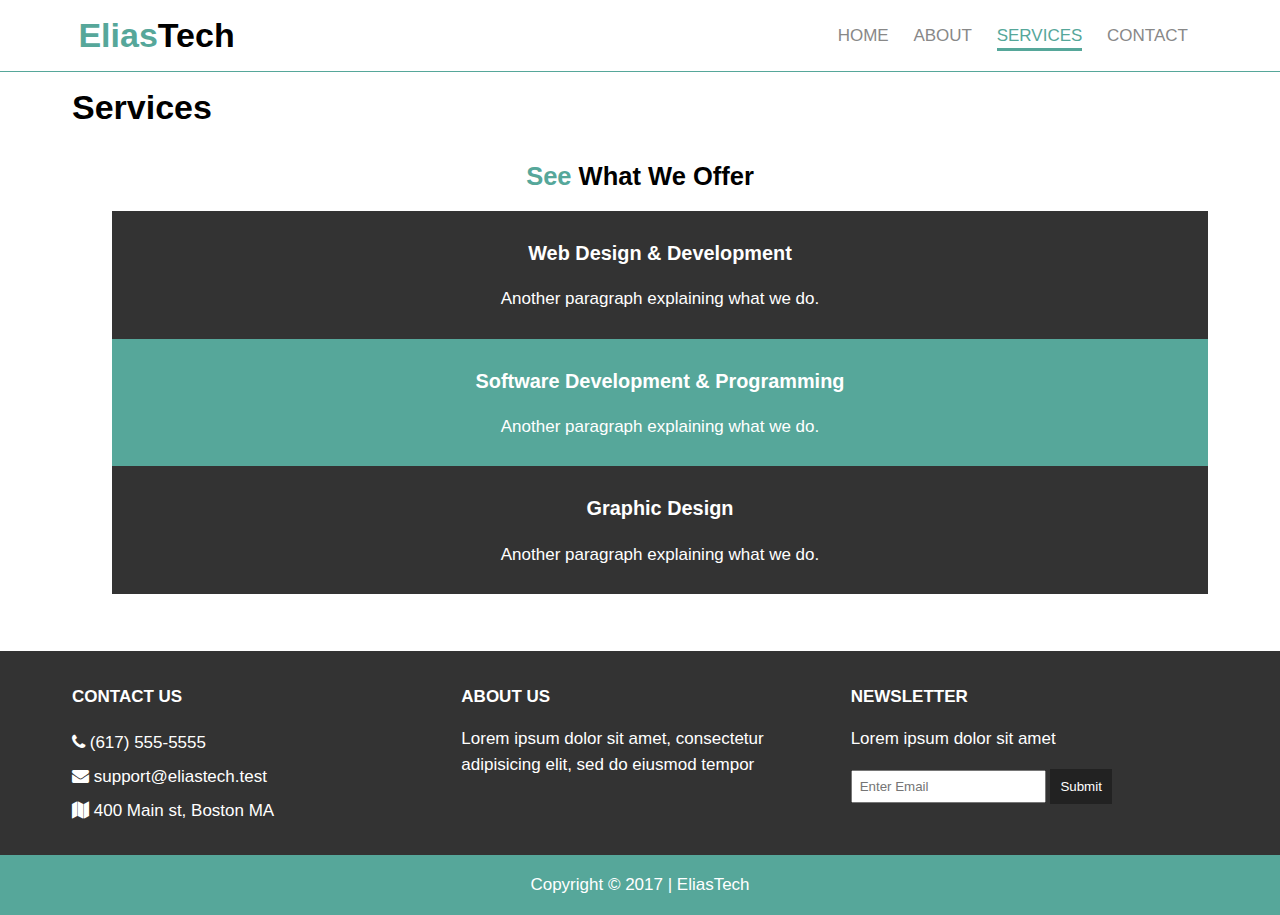
<file: elias_tech/services.html>
<!DOCTYPE html>
<html lang="en">
    <head>
        <title>EliasTech | Services</title>
        <meta charset="UTF-8">
        <meta name="viewport" content="width=device-width, initial-scale=1">
        <link href="css/style.css" rel="stylesheet">
        <link rel="stylesheet" type="" href="css/font-awesome.css">
        <link href="css/flexboxgrid.css" rel="stylesheet">
    </head>
    <body>
        <!--Header-->
        <header id="main-header">
            <div class="container">
                    <div class="row end-sm end-md end-lg center-xs middle-xs middle-sm middle-md middle-lg"> <!--Makes the list go to the right-->                        
                    <div class="col-xs-12 col-sm-2 col-md-2 col-lg-2"> <!--Column, medium sized, 2.-->
                        <h1><span class="primary-text">Elias</span>Tech</h1>
                    </div>
                    <div class="col-xs-12 col-sm-10 col-md-10 col-lg-10">
                        <nav id="navbar">
                            <ul>
                                <li><a href="index.html">Home</a></li>
                                <li><a href="about.html">About</a></li>
                                <li class="current"><a href="services.html">Services</a></li>
                                <li><a href="contact.html">Contact</a></li>
                            </ul>
                        </nav>
                    </div>
                </div>
            </div>
        </header>

        <!--SubHeader-->
        <section id="subheader">
            <div class="container">
                <div class="row">
                    <div class="col-xs-12 col-sm-12 col-md-12 col-lg-12">
                        <h1>Services</h1>
                    </div>
                </div>
            </div>
        </section>

        <!--Main Page-->

        <section id="page" class="services">
            <div class="container">
                <div class="row center-xs center-sm center-md center-lg">
                    <div class="col-xs-12 col-sm-12 col-md-12 col-lg-12">
                        <h2><span class="primary-text">See</span> What We Offer</h2>
                        <ul>
                            <li>
                                <h3>Web Design & Development</h3>
                                <p>Another paragraph explaining what we do.</p>
                            </li>
                            <li>
                                <h3>Software Development & Programming</h3>
                                <p>Another paragraph explaining what we do.</p>
                            </li>
                            <li>
                                <h3>Graphic Design</h3>
                                <p>Another paragraph explaining what we do.</p>
                            </li>
                        </ul>
                    </div>
                </div>
            </div>
        </section>
      
          <!-- COMPANY -->
          <section id="company">
            <div class="container">
              <div class="row">
                <div class="col-xs-12 col-sm-4 col-md-4 col-lg-4">
                  <h4>Contact Us</h4>
                  <ul>
                    <li><i class="fa fa-phone"></i> (617) 555-5555</li>
                    <li><i class="fa fa-envelope"></i> support@eliastech.test</li>
                    <li><i class="fa fa-map"></i> 400 Main st, Boston MA</li>
                  </ul>
                </div>
                <div class="col-xs-12 col-sm-4 col-md-4 col-lg-4">
                  <h4>About Us</h4>
                  <p>Lorem ipsum dolor sit amet, consectetur adipisicing elit, sed do eiusmod tempor</p>
                </div>
                <div class="col-xs-12 col-sm-4 col-md-4 col-lg-4">
                  <h4>Newsletter</h4>
                  <p>Lorem ipsum dolor sit amet</p>
                  <form>
                    <input type="text" name="email" placeholder="Enter Email">
                    <button type="submit" name="button">Submit</button>
                  </form>
                </div>
              </div>
            </div>
          </section>
      
          <!-- FOOTER -->
          <footer id="main-footer">
            <div class="container">
              <div class="row center-xs center-sm center-md center-lg">
                <div class="col-xs-12 col-sm-12 col-md-12 col-lg-12">
                  <p>Copyright &copy; 2017 | EliasTech</p>
                </div>
              </div>
            </div>
          </footer>
    </body>
</html>
</file>
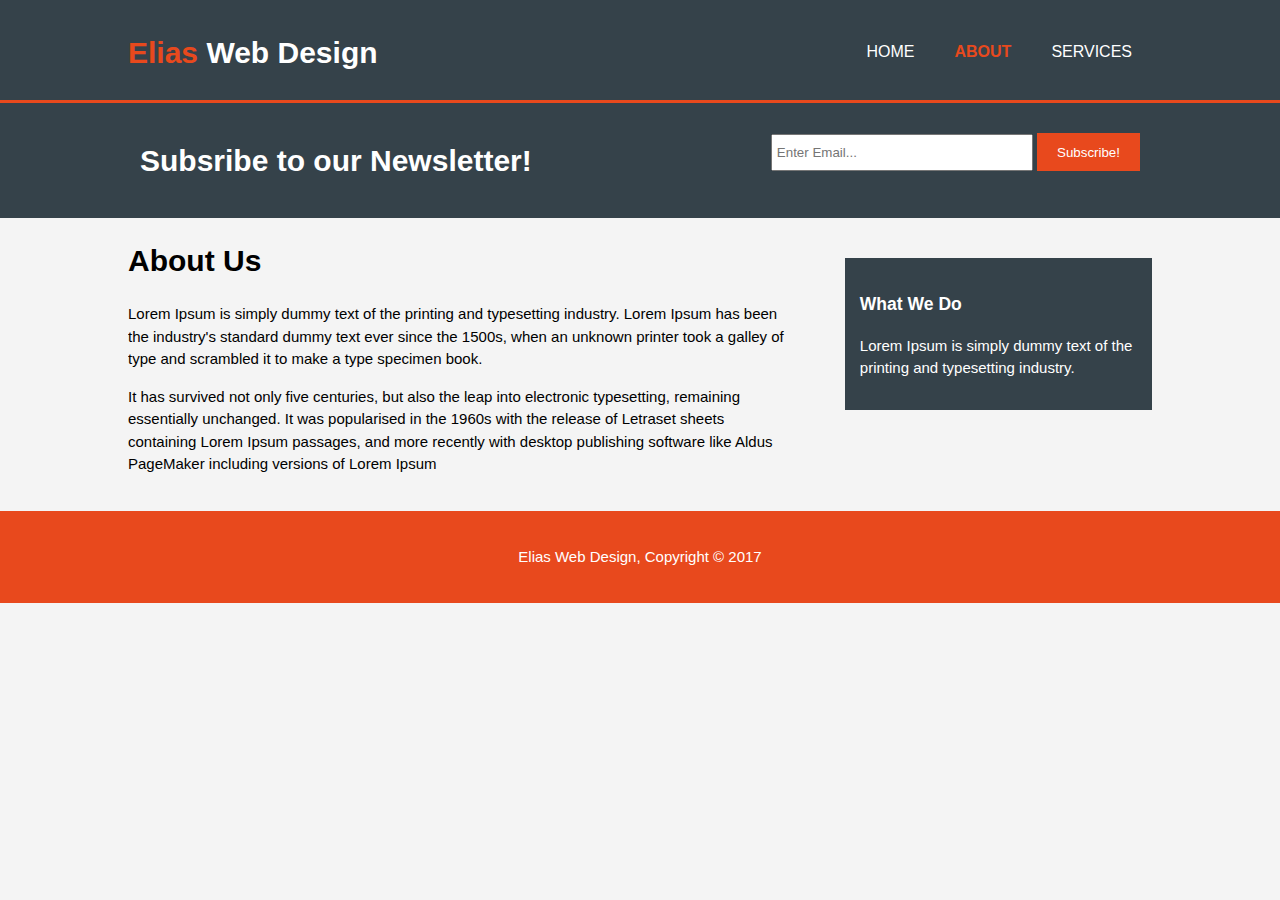
<file: elias_web_design/about.html>
<!DOCTYPE html>
<html lang="en">
    <head>
        <title></title>
        <meta charset="UTF-8">
        <meta name="viewport" content="width=device-width">
        <meta name="author" content="Justin Elias">
        <meta name="viewport" content="width=device-width, initial-scale=1">
        <link href="css/style.css" rel="stylesheet">
        <title>Elias Web Design | About </title>
    </head>
    <body>
        <header>
            <div class="container">
                <div id="branding">
                    <h1><span class="highlight">Elias</span> Web Design</h1>
                </div>
                <nav>
                    <ul>
                        <li><a href="index.html">Home</a></li>
                        <li class="current"><a href="about.html">About</a></li>
                        <li><a href="services.html">Services</a></li>                        
                    </ul>
                </nav>
            </div>
        </header>

        <section id="newsletter">
            <div class="container">
                <h1>Subsribe to our Newsletter!</h1>
                <form action="something.php">
                    <input type="email" placeholder="Enter Email...">
                    <button type="submit" class="button_1">Subscribe!</button>
                </form>
            </div>
        </section>
        
        <section id="main">
            <div class="container">
              <article id="main-column">
                <h1 class="page-title">About Us</h1>
                <p>Lorem Ipsum is simply dummy text of the printing and typesetting industry. Lorem Ipsum has been the industry's standard dummy text ever since the 1500s, when an unknown printer took a galley of type and scrambled it to make a type specimen book.</p>
                <p>It has survived not only five centuries, but also the leap into electronic typesetting, remaining essentially unchanged. It was popularised in the 1960s with the release of Letraset sheets containing Lorem Ipsum passages, and more recently with desktop publishing software like Aldus PageMaker including versions of Lorem Ipsum</p>
              </article>

              <aside id="sidebar">
                <div class="dark">
                <h3>What We Do</h3>
                <p>Lorem Ipsum is simply dummy text of the printing and typesetting industry.</p>
                </div>
              </aside>
            </div>
        </section>
        <footer>
            <p>Elias Web Design, Copyright &copy; 2017</p>
        </footer>
    </body>
</html>
</file>
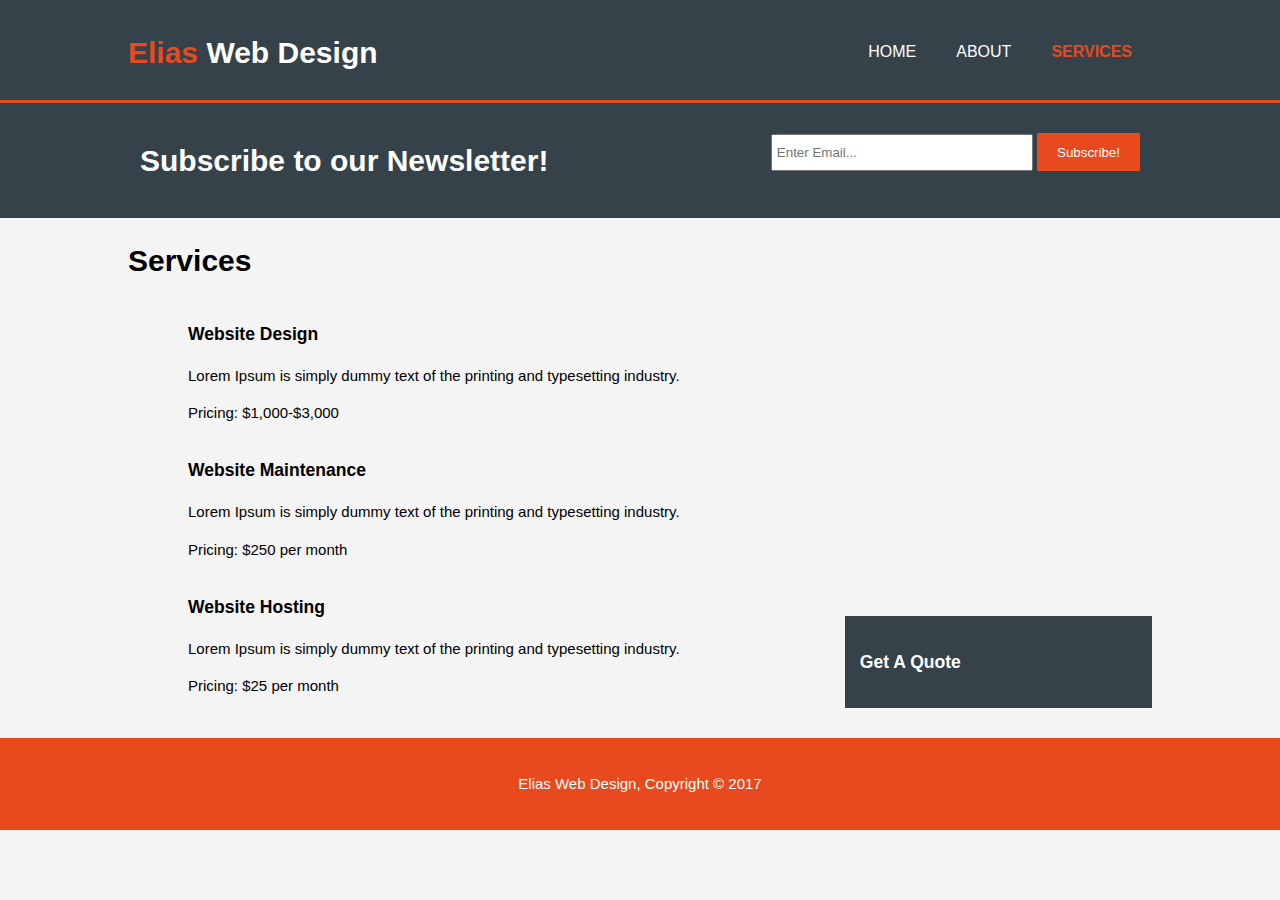
<file: elias_web_design/services.html>
<!DOCTYPE html>
<html lang="en">
    <head>
        <title></title>
        <meta charset="UTF-8">
        <meta name="viewport" content="width=device-width">
        <meta name="author" content="Justin Elias">
        <meta name="viewport" content="width=device-width, initial-scale=1">
        <link href="css/style.css" rel="stylesheet">
        <title>Elias Web Design | Services </title>
    </head>
    <body>
        <header>
            <div class="container">
                <div id="branding">
                    <h1><span class="highlight">Elias</span> Web Design</h1>
                </div>
                <nav>
                    <ul>
                        <li><a href="index.html">Home</a></li>
                        <li><a href="about.html">About</a></li>
                        <li class="current"><a href="services.html">Services</a></li>                        
                    </ul>
                </nav>
            </div>
        </header>

        <section id="newsletter">
            <div class="container">
                <h1>Subscribe to our Newsletter!</h1>
                <form action="something.php">
                    <input type="email" placeholder="Enter Email...">
                    <button type="submit" class="button_1">Subscribe!</button>
                </form>
            </div>
        </section>
        
        <section id="main">
            <div class="container">
              <article id="main-column">
                <h1 class="page-title">Services</h1>
              </article>
                <ul id="services">
                    <li>
                        <h3>Website Design</h3>
                        <p>Lorem Ipsum is simply dummy text of the printing and typesetting industry.</p>
                        <p>Pricing: $1,000-$3,000</p>
                    </li>
                    <li>
                        <h3>Website Maintenance</h3>
                        <p>Lorem Ipsum is simply dummy text of the printing and typesetting industry.</p>
                        <p>Pricing: $250 per month</p>
                    </li>
                    <li>
                        <h3>Website Hosting</h3>
                        <p>Lorem Ipsum is simply dummy text of the printing and typesetting industry.</p>
                        <p>Pricing: $25 per month</p>
                    </li>
                </ul>
              <aside id="sidebar">
                <div class="dark">
                <h3>Get A Quote</h3>
                
                </div>
              </aside>
            </div>
        </section>
        <footer>
            <p>Elias Web Design, Copyright &copy; 2017</p>
        </footer>
    </body>
</html>
</file>
<file: AOS-Library_Animation_On_Scroll/style.css>
* {
	margin: 0;
	padding: 0;
	box-sizing: border-box; 
}

body {
	font-family: 'Oswald', sans-serif;
	font-size: 1.3rem;
	background: #f9f9f9;
}

a{
	color: #333;
	text-decoration: none;
}

.container{
	max-width: 1100px;
	margin: auto;
	overflow: auto;
	padding: 0 2rem;
}

.main-header{
	height: 55vh;
	display: flex;
	flex-direction: column;
	align-items: center;
	justify-content: center;
	text-align: center;
	padding: 2rem;
}

.main-header h1{
	font-size: 4rem;
	margin-bottom: 2rem;
	line-height: 1.2;
}

.main-header h1 span{
	color: #b50d10;
}

.main-header p {
	font-size: 2rem;
}

img{
	width: 100%;
}

.card {
	display: grid;
	grid-template-columns: repeat(2, 1fr);
	grid-gap: 2rem;
	background: #f1f1f1;
	margin-bottom: 2rem;
}

.card h3{
	margin-bottom: 2rem;
}

.card img {
	height: 400px;
}

.card > div{
	padding: 2rem;
}

.card:nth-child(even) img{
	order: 2;
}

.btn {
	display: inline-block;	
	background: #000;
	color: #fff;
	padding: 0.8rem 1.8rem;
	margin-top: 2rem;
	cursor: pointer;
}

.btn:hover{
	opacity: 0.8;
}

/*responsive*/

@media(max-width: 700px){
	.card{
		display: block;
	}
}
</file>
<file: elias_tech/css/style.css>
body{
    font-family: 'Open-sans', sans-serif;
    font-size: 17px;
    line-height: 1.5em;
    margin: 0;
    padding: 0;
}


img{
    width: 100%;
}
.container{
    margin: auto;
}

/*COMMON CLASSES*/

.primary-text{
    color: #56a79a;
}
.primary-background{
    background: #56a79a;   
}

/*Header*/


#main-header{
    border-bottom: 1px solid #56a79a;
}

/*Navigation*/
#navbar{
    text-transform: uppercase;
}

#navbar li{
    display: inline;
    padding-right: 20px;
    list-style: none;
}

#navbar a{
    text-decoration: none;
    color:#888;
}

#navbar li.current a, #navbar a:hover{
    color: #56a79a;
    border-bottom: 3px solid #56a79a;
    padding-bottom: 3px;
}

/*Showcase*/
#showcase{
    background:url('../images/showcase.jpg') no-repeat center center;
    border-bottom: 1px solid #56a79a;
    margin-bottom: 30px;
}

#showcase .row{
    height: 600px;
}

#showcase h1{
    font-size: 50px;
    margin: 0;
    padding-bottom: 20px;
}

#showcase p{
    color: #ccc;
    margin: 0;
}

#showcase .showcase-content{
    background: #333;
    color: #fff;
    border-radius: 90px;
    padding: 40px;
    opacity: 0.9;
}

/*Features*/
#features h2{
    font-size: 35px;
    margin: 0;
    padding-bottom: 10px;
}

#features p{
    color: #888;
    margin: 0;
    margin-bottom: 40px;
}

#features .fa{
    font-size: 60px;
    color: #56a79a;
}

/*Information*/
#info{
    background:#333 url('../images/info-bg.jpg') no-repeat;
    color: #fff;
}
#info h2{
    font-size: 35px;
    margin: 0;
    padding-bottom: 10px;
}

#info ul{
    list-style: none;
    padding: 0;
}

#info li{
    line-height: 2em;
    font-size: 20px;
}
#info .fa{
    color: #56a79a;
}

/*Company*/
#company{
    background: #333;
    color: white;
    padding:10px 0;
}

#company h4{
    text-transform: uppercase;
    margin-bottom: 0;
}

#company ul{
    padding: 0;
    list-style: none;
    line-height: 2em;
}

#company input[type="text"]{
    padding: 7px;
}

#company button{
    background: #222;
    color: #fff;
    padding: 10px;
    border: 0;
}
/*Footer*/

#main-footer{
    background-color: #56a79a;
    color: #fff;
}

/*Page*/
#page{
    margin-bottom: 40px;
}

/*Services*/
.services ul li{
    list-style: none;
    padding: 10px;

}
.services ul li:nth-child(odd){
    background: #333;
    color: white;
}

.services ul li:nth-child(even){
    background: #56a79a;
    color: white;
}

/*Contact*/
.contact form{
    background: #333;
    color: #fff;
    padding: 20px;
}

.contact form input[type="text"]{
    width: 50%;
    height: 30px;
    margin-bottom: 10px;
}

.contact form textarea{
    width: 50%;
    height: 100px;
    
}

.contact form button{
    width: 50%;
    padding: 10px 0;
    border: 0;
    background: #222;
    color: #fff;
}

.contact form label{
    text-transform: uppercase;
}

@media(max-width: 800px){ /*These things only happen if under 800px*/
    #showcase h1{
        font-size: 30px;
    }
}

@media(max-width: 50px){ /*These things only happen if under 50px*/
    #showcase .showcase-content{
        font-size: 40px 10px;
    }
}
</file>
<file: elias_tech/css/flexboxgrid.css>
/* Uncomment and set these variables to customize the grid. */

.container-fluid {
  margin-right: auto;
  margin-left: auto;
  padding-right: 2rem;
  padding-left: 2rem;
}

.row {
  box-sizing: border-box;
  display: -ms-flexbox;
  display: -webkit-box;
  display: flex;
  -ms-flex: 0 1 auto;
  -webkit-box-flex: 0;
  flex: 0 1 auto;
  -ms-flex-direction: row;
  -webkit-box-orient: horizontal;
  -webkit-box-direction: normal;
  flex-direction: row;
  -ms-flex-wrap: wrap;
  flex-wrap: wrap;
  margin-right: -1rem;
  margin-left: -1rem;
}

.row.reverse {
  -ms-flex-direction: row-reverse;
  -webkit-box-orient: horizontal;
  -webkit-box-direction: reverse;
  flex-direction: row-reverse;
}

.col.reverse {
  -ms-flex-direction: column-reverse;
  -webkit-box-orient: vertical;
  -webkit-box-direction: reverse;
  flex-direction: column-reverse;
}

.col-xs,
.col-xs-1,
.col-xs-2,
.col-xs-3,
.col-xs-4,
.col-xs-5,
.col-xs-6,
.col-xs-7,
.col-xs-8,
.col-xs-9,
.col-xs-10,
.col-xs-11,
.col-xs-12 {
  box-sizing: border-box;
  -ms-flex: 0 0 auto;
  -webkit-box-flex: 0;
  flex: 0 0 auto;
  padding-right: 1rem;
  padding-left: 1rem;
}

.col-xs {
  -webkit-flex-grow: 1;
  -ms-flex-positive: 1;
  -webkit-box-flex: 1;
  flex-grow: 1;
  -ms-flex-preferred-size: 0;
  flex-basis: 0;
  max-width: 100%;
}

.col-xs-1 {
  -ms-flex-preferred-size: 8.333%;
  flex-basis: 8.333%;
  max-width: 8.333%;
}

.col-xs-2 {
  -ms-flex-preferred-size: 16.667%;
  flex-basis: 16.667%;
  max-width: 16.667%;
}

.col-xs-3 {
  -ms-flex-preferred-size: 25%;
  flex-basis: 25%;
  max-width: 25%;
}

.col-xs-4 {
  -ms-flex-preferred-size: 33.333%;
  flex-basis: 33.333%;
  max-width: 33.333%;
}

.col-xs-5 {
  -ms-flex-preferred-size: 41.667%;
  flex-basis: 41.667%;
  max-width: 41.667%;
}

.col-xs-6 {
  -ms-flex-preferred-size: 50%;
  flex-basis: 50%;
  max-width: 50%;
}

.col-xs-7 {
  -ms-flex-preferred-size: 58.333%;
  flex-basis: 58.333%;
  max-width: 58.333%;
}

.col-xs-8 {
  -ms-flex-preferred-size: 66.667%;
  flex-basis: 66.667%;
  max-width: 66.667%;
}

.col-xs-9 {
  -ms-flex-preferred-size: 75%;
  flex-basis: 75%;
  max-width: 75%;
}

.col-xs-10 {
  -ms-flex-preferred-size: 83.333%;
  flex-basis: 83.333%;
  max-width: 83.333%;
}

.col-xs-11 {
  -ms-flex-preferred-size: 91.667%;
  flex-basis: 91.667%;
  max-width: 91.667%;
}

.col-xs-12 {
  -ms-flex-preferred-size: 100%;
  flex-basis: 100%;
  max-width: 100%;
}

.col-xs-offset-1 {
  margin-left: 8.333%;
}

.col-xs-offset-2 {
  margin-left: 16.667%;
}

.col-xs-offset-3 {
  margin-left: 25%;
}

.col-xs-offset-4 {
  margin-left: 33.333%;
}

.col-xs-offset-5 {
  margin-left: 41.667%;
}

.col-xs-offset-6 {
  margin-left: 50%;
}

.col-xs-offset-7 {
  margin-left: 58.333%;
}

.col-xs-offset-8 {
  margin-left: 66.667%;
}

.col-xs-offset-9 {
  margin-left: 75%;
}

.col-xs-offset-10 {
  margin-left: 83.333%;
}

.col-xs-offset-11 {
  margin-left: 91.667%;
}

.start-xs {
  -ms-flex-pack: start;
  -webkit-box-pack: start;
  justify-content: flex-start;
  text-align: start;
}

.center-xs {
  -ms-flex-pack: center;
  -webkit-box-pack: center;
  justify-content: center;
  text-align: center;
}

.end-xs {
  -ms-flex-pack: end;
  -webkit-box-pack: end;
  justify-content: flex-end;
  text-align: end;
}

.top-xs {
  -ms-flex-align: start;
  -webkit-box-align: start;
  align-items: flex-start;
}

.middle-xs {
  -ms-flex-align: center;
  -webkit-box-align: center;
  align-items: center;
}

.bottom-xs {
  -ms-flex-align: end;
  -webkit-box-align: end;
  align-items: flex-end;
}

.around-xs {
  -ms-flex-pack: distribute;
  justify-content: space-around;
}

.between-xs {
  -ms-flex-pack: justify;
  -webkit-box-pack: justify;
  justify-content: space-between;
}

.first-xs {
  -ms-flex-order: -1;
  -webkit-box-ordinal-group: 0;
  order: -1;
}

.last-xs {
  -ms-flex-order: 1;
  -webkit-box-ordinal-group: 2;
  order: 1;
}

@media only screen and (min-width: 48em) {
  .container {
    width: 46rem;
  }

  .col-sm,
  .col-sm-1,
  .col-sm-2,
  .col-sm-3,
  .col-sm-4,
  .col-sm-5,
  .col-sm-6,
  .col-sm-7,
  .col-sm-8,
  .col-sm-9,
  .col-sm-10,
  .col-sm-11,
  .col-sm-12 {
    box-sizing: border-box;
    -ms-flex: 0 0 auto;
    -webkit-box-flex: 0;
    flex: 0 0 auto;
    padding-right: 1rem;
    padding-left: 1rem;
  }

  .col-sm {
    -webkit-flex-grow: 1;
    -ms-flex-positive: 1;
    -webkit-box-flex: 1;
    flex-grow: 1;
    -ms-flex-preferred-size: 0;
    flex-basis: 0;
    max-width: 100%;
  }

  .col-sm-1 {
    -ms-flex-preferred-size: 8.333%;
    flex-basis: 8.333%;
    max-width: 8.333%;
  }

  .col-sm-2 {
    -ms-flex-preferred-size: 16.667%;
    flex-basis: 16.667%;
    max-width: 16.667%;
  }

  .col-sm-3 {
    -ms-flex-preferred-size: 25%;
    flex-basis: 25%;
    max-width: 25%;
  }

  .col-sm-4 {
    -ms-flex-preferred-size: 33.333%;
    flex-basis: 33.333%;
    max-width: 33.333%;
  }

  .col-sm-5 {
    -ms-flex-preferred-size: 41.667%;
    flex-basis: 41.667%;
    max-width: 41.667%;
  }

  .col-sm-6 {
    -ms-flex-preferred-size: 50%;
    flex-basis: 50%;
    max-width: 50%;
  }

  .col-sm-7 {
    -ms-flex-preferred-size: 58.333%;
    flex-basis: 58.333%;
    max-width: 58.333%;
  }

  .col-sm-8 {
    -ms-flex-preferred-size: 66.667%;
    flex-basis: 66.667%;
    max-width: 66.667%;
  }

  .col-sm-9 {
    -ms-flex-preferred-size: 75%;
    flex-basis: 75%;
    max-width: 75%;
  }

  .col-sm-10 {
    -ms-flex-preferred-size: 83.333%;
    flex-basis: 83.333%;
    max-width: 83.333%;
  }

  .col-sm-11 {
    -ms-flex-preferred-size: 91.667%;
    flex-basis: 91.667%;
    max-width: 91.667%;
  }

  .col-sm-12 {
    -ms-flex-preferred-size: 100%;
    flex-basis: 100%;
    max-width: 100%;
  }

  .col-sm-offset-1 {
    margin-left: 8.333%;
  }

  .col-sm-offset-2 {
    margin-left: 16.667%;
  }

  .col-sm-offset-3 {
    margin-left: 25%;
  }

  .col-sm-offset-4 {
    margin-left: 33.333%;
  }

  .col-sm-offset-5 {
    margin-left: 41.667%;
  }

  .col-sm-offset-6 {
    margin-left: 50%;
  }

  .col-sm-offset-7 {
    margin-left: 58.333%;
  }

  .col-sm-offset-8 {
    margin-left: 66.667%;
  }

  .col-sm-offset-9 {
    margin-left: 75%;
  }

  .col-sm-offset-10 {
    margin-left: 83.333%;
  }

  .col-sm-offset-11 {
    margin-left: 91.667%;
  }

  .start-sm {
    -ms-flex-pack: start;
    -webkit-box-pack: start;
    justify-content: flex-start;
    text-align: start;
  }

  .center-sm {
    -ms-flex-pack: center;
    -webkit-box-pack: center;
    justify-content: center;
    text-align: center;
  }

  .end-sm {
    -ms-flex-pack: end;
    -webkit-box-pack: end;
    justify-content: flex-end;
    text-align: end;
  }

  .top-sm {
    -ms-flex-align: start;
    -webkit-box-align: start;
    align-items: flex-start;
  }

  .middle-sm {
    -ms-flex-align: center;
    -webkit-box-align: center;
    align-items: center;
  }

  .bottom-sm {
    -ms-flex-align: end;
    -webkit-box-align: end;
    align-items: flex-end;
  }

  .around-sm {
    -ms-flex-pack: distribute;
    justify-content: space-around;
  }

  .between-sm {
    -ms-flex-pack: justify;
    -webkit-box-pack: justify;
    justify-content: space-between;
  }

  .first-sm {
    -ms-flex-order: -1;
    -webkit-box-ordinal-group: 0;
    order: -1;
  }

  .last-sm {
    -ms-flex-order: 1;
    -webkit-box-ordinal-group: 2;
    order: 1;
  }
}

@media only screen and (min-width: 62em) {
  .container {
    width: 61rem;
  }

  .col-md,
  .col-md-1,
  .col-md-2,
  .col-md-3,
  .col-md-4,
  .col-md-5,
  .col-md-6,
  .col-md-7,
  .col-md-8,
  .col-md-9,
  .col-md-10,
  .col-md-11,
  .col-md-12 {
    box-sizing: border-box;
    -ms-flex: 0 0 auto;
    -webkit-box-flex: 0;
    flex: 0 0 auto;
    padding-right: 1rem;
    padding-left: 1rem;
  }

  .col-md {
    -webkit-flex-grow: 1;
    -ms-flex-positive: 1;
    -webkit-box-flex: 1;
    flex-grow: 1;
    -ms-flex-preferred-size: 0;
    flex-basis: 0;
    max-width: 100%;
  }

  .col-md-1 {
    -ms-flex-preferred-size: 8.333%;
    flex-basis: 8.333%;
    max-width: 8.333%;
  }

  .col-md-2 {
    -ms-flex-preferred-size: 16.667%;
    flex-basis: 16.667%;
    max-width: 16.667%;
  }

  .col-md-3 {
    -ms-flex-preferred-size: 25%;
    flex-basis: 25%;
    max-width: 25%;
  }

  .col-md-4 {
    -ms-flex-preferred-size: 33.333%;
    flex-basis: 33.333%;
    max-width: 33.333%;
  }

  .col-md-5 {
    -ms-flex-preferred-size: 41.667%;
    flex-basis: 41.667%;
    max-width: 41.667%;
  }

  .col-md-6 {
    -ms-flex-preferred-size: 50%;
    flex-basis: 50%;
    max-width: 50%;
  }

  .col-md-7 {
    -ms-flex-preferred-size: 58.333%;
    flex-basis: 58.333%;
    max-width: 58.333%;
  }

  .col-md-8 {
    -ms-flex-preferred-size: 66.667%;
    flex-basis: 66.667%;
    max-width: 66.667%;
  }

  .col-md-9 {
    -ms-flex-preferred-size: 75%;
    flex-basis: 75%;
    max-width: 75%;
  }

  .col-md-10 {
    -ms-flex-preferred-size: 83.333%;
    flex-basis: 83.333%;
    max-width: 83.333%;
  }

  .col-md-11 {
    -ms-flex-preferred-size: 91.667%;
    flex-basis: 91.667%;
    max-width: 91.667%;
  }

  .col-md-12 {
    -ms-flex-preferred-size: 100%;
    flex-basis: 100%;
    max-width: 100%;
  }

  .col-md-offset-1 {
    margin-left: 8.333%;
  }

  .col-md-offset-2 {
    margin-left: 16.667%;
  }

  .col-md-offset-3 {
    margin-left: 25%;
  }

  .col-md-offset-4 {
    margin-left: 33.333%;
  }

  .col-md-offset-5 {
    margin-left: 41.667%;
  }

  .col-md-offset-6 {
    margin-left: 50%;
  }

  .col-md-offset-7 {
    margin-left: 58.333%;
  }

  .col-md-offset-8 {
    margin-left: 66.667%;
  }

  .col-md-offset-9 {
    margin-left: 75%;
  }

  .col-md-offset-10 {
    margin-left: 83.333%;
  }

  .col-md-offset-11 {
    margin-left: 91.667%;
  }

  .start-md {
    -ms-flex-pack: start;
    -webkit-box-pack: start;
    justify-content: flex-start;
    text-align: start;
  }

  .center-md {
    -ms-flex-pack: center;
    -webkit-box-pack: center;
    justify-content: center;
    text-align: center;
  }

  .end-md {
    -ms-flex-pack: end;
    -webkit-box-pack: end;
    justify-content: flex-end;
    text-align: end;
  }

  .top-md {
    -ms-flex-align: start;
    -webkit-box-align: start;
    align-items: flex-start;
  }

  .middle-md {
    -ms-flex-align: center;
    -webkit-box-align: center;
    align-items: center;
  }

  .bottom-md {
    -ms-flex-align: end;
    -webkit-box-align: end;
    align-items: flex-end;
  }

  .around-md {
    -ms-flex-pack: distribute;
    justify-content: space-around;
  }

  .between-md {
    -ms-flex-pack: justify;
    -webkit-box-pack: justify;
    justify-content: space-between;
  }

  .first-md {
    -ms-flex-order: -1;
    -webkit-box-ordinal-group: 0;
    order: -1;
  }

  .last-md {
    -ms-flex-order: 1;
    -webkit-box-ordinal-group: 2;
    order: 1;
  }
}

@media only screen and (min-width: 75em) {
  .container {
    width: 71rem;
  }

  .col-lg,
  .col-lg-1,
  .col-lg-2,
  .col-lg-3,
  .col-lg-4,
  .col-lg-5,
  .col-lg-6,
  .col-lg-7,
  .col-lg-8,
  .col-lg-9,
  .col-lg-10,
  .col-lg-11,
  .col-lg-12 {
    box-sizing: border-box;
    -ms-flex: 0 0 auto;
    -webkit-box-flex: 0;
    flex: 0 0 auto;
    padding-right: 1rem;
    padding-left: 1rem;
  }

  .col-lg {
    -webkit-flex-grow: 1;
    -ms-flex-positive: 1;
    -webkit-box-flex: 1;
    flex-grow: 1;
    -ms-flex-preferred-size: 0;
    flex-basis: 0;
    max-width: 100%;
  }

  .col-lg-1 {
    -ms-flex-preferred-size: 8.333%;
    flex-basis: 8.333%;
    max-width: 8.333%;
  }

  .col-lg-2 {
    -ms-flex-preferred-size: 16.667%;
    flex-basis: 16.667%;
    max-width: 16.667%;
  }

  .col-lg-3 {
    -ms-flex-preferred-size: 25%;
    flex-basis: 25%;
    max-width: 25%;
  }

  .col-lg-4 {
    -ms-flex-preferred-size: 33.333%;
    flex-basis: 33.333%;
    max-width: 33.333%;
  }

  .col-lg-5 {
    -ms-flex-preferred-size: 41.667%;
    flex-basis: 41.667%;
    max-width: 41.667%;
  }

  .col-lg-6 {
    -ms-flex-preferred-size: 50%;
    flex-basis: 50%;
    max-width: 50%;
  }

  .col-lg-7 {
    -ms-flex-preferred-size: 58.333%;
    flex-basis: 58.333%;
    max-width: 58.333%;
  }

  .col-lg-8 {
    -ms-flex-preferred-size: 66.667%;
    flex-basis: 66.667%;
    max-width: 66.667%;
  }

  .col-lg-9 {
    -ms-flex-preferred-size: 75%;
    flex-basis: 75%;
    max-width: 75%;
  }

  .col-lg-10 {
    -ms-flex-preferred-size: 83.333%;
    flex-basis: 83.333%;
    max-width: 83.333%;
  }

  .col-lg-11 {
    -ms-flex-preferred-size: 91.667%;
    flex-basis: 91.667%;
    max-width: 91.667%;
  }

  .col-lg-12 {
    -ms-flex-preferred-size: 100%;
    flex-basis: 100%;
    max-width: 100%;
  }

  .col-lg-offset-1 {
    margin-left: 8.333%;
  }

  .col-lg-offset-2 {
    margin-left: 16.667%;
  }

  .col-lg-offset-3 {
    margin-left: 25%;
  }

  .col-lg-offset-4 {
    margin-left: 33.333%;
  }

  .col-lg-offset-5 {
    margin-left: 41.667%;
  }

  .col-lg-offset-6 {
    margin-left: 50%;
  }

  .col-lg-offset-7 {
    margin-left: 58.333%;
  }

  .col-lg-offset-8 {
    margin-left: 66.667%;
  }

  .col-lg-offset-9 {
    margin-left: 75%;
  }

  .col-lg-offset-10 {
    margin-left: 83.333%;
  }

  .col-lg-offset-11 {
    margin-left: 91.667%;
  }

  .start-lg {
    -ms-flex-pack: start;
    -webkit-box-pack: start;
    justify-content: flex-start;
    text-align: start;
  }

  .center-lg {
    -ms-flex-pack: center;
    -webkit-box-pack: center;
    justify-content: center;
    text-align: center;
  }

  .end-lg {
    -ms-flex-pack: end;
    -webkit-box-pack: end;
    justify-content: flex-end;
    text-align: end;
  }

  .top-lg {
    -ms-flex-align: start;
    -webkit-box-align: start;
    align-items: flex-start;
  }

  .middle-lg {
    -ms-flex-align: center;
    -webkit-box-align: center;
    align-items: center;
  }

  .bottom-lg {
    -ms-flex-align: end;
    -webkit-box-align: end;
    align-items: flex-end;
  }

  .around-lg {
    -ms-flex-pack: distribute;
    justify-content: space-around;
  }

  .between-lg {
    -ms-flex-pack: justify;
    -webkit-box-pack: justify;
    justify-content: space-between;
  }

  .first-lg {
    -ms-flex-order: -1;
    -webkit-box-ordinal-group: 0;
    order: -1;
  }

  .last-lg {
    -ms-flex-order: 1;
    -webkit-box-ordinal-group: 2;
    order: 1;
  }
}
</file>
<file: elias_web_design/css/style.css>
body{
    /*font-family: Arial, Helvetica, sans-serif;
    font-size: 15px;
    line-height: 1.5;*/
    font: 15px/1.5 Arial, Helvetica, sans-serif;
    padding: 0;
    margin: 0;
    background-color: #f4f4f4;
}

/*global*/
.container{
    width: 80%; /*Responsive*/
    margin:auto;
    overflow: hidden;
}

li{
    float: left;
    display: inline;
    padding: 0 20px 0 20px;
}

.button_1{
    height: 38px;
    background: #e8491d;
    border: 0;
    padding-left: 20px;
    padding-right: 20px;
    color: #ffffff;
}

.dark{
    padding: 15px;
    background: #35424a;
    color: #ffffff;
    margin-top: 10px;
    margin-bottom: 10px;
}
/*header*/
header{
    background: #35424a;
    color: #ffffff;
    padding-top: 30px;
    min-height: 70px; /*responsive*/
    border-bottom: #e8491d 3px solid;
}

header a{
    color: #ffffff;
    text-decoration: none;
    text-transform: uppercase;
    font-size: 16px;
}
header ul{
    margin: 0;
    padding: 0;
}

header #branding{
    float: left;
}

header #branding h1{
    margin: 0;
}

header nav{
    float: right;
    margin-top: 10px;
}

header .highlight, header .current a{
    color: #e8491d;
    font-weight: bold;
}

header a:hover{
    color: #cccccc;
    font-weight: bold;
}

/*Showcase*/
#showcase{
    min-height: 400px; /*responsive*/
    background:url('../img/showcase.jpg') no-repeat 0;
    text-align: center;
    color: #ffffff;
}

#showcase h1{
    margin-top: 100px;
    font-size: 55px;
    margin-bottom: 10px;
}

#showcase p{
    font-size: 20px;
}

/*newletter*/

#newsletter{
    padding: 15px;
    color: #ffffff;
    background: #35424a;
}

#newsletter h1{
    float: left;
}

#newsletter form{
    float: right;
    margin-top: 15px;
}

#newsletter input[type="email"]{
    padding: 4px;
    height: 25px;
    width: 250px;
}

/*boxes*/
#boxes{
    margin-top: 20px;
}
#boxes .box{
    float: left;
    width: 30%; /*responsive*/
    padding: 10px;
    text-align: center;
}

#boxes .box img{
    width: 90px;
}
/*Sidebar*/
aside#sidebar{
    float: right;
    width: 30%;
    margin-top: 30px;
}

/*main-column*/
article#main-column{
    float: left;
    width: 65%;
}

/*services*/
ul#services{
    list-style: none;
}
/*footer*/
footer{
    padding: 20px;
    margin-top: 20px;
    color: #ffffff;
    background-color: #e8491d;
    text-align: center;
}

/*media queries*/
@media(max-width: 768px){
    /*body{
        display:none;
    }*/
    header #branding, header nav, header nav li,#newsletter h1, #newsletter form, #boxes .box,
    article#main-column,aside#sidebar {
    float: none;
    text-align: center;
    width: 100%;
    }
    header{
        padding-bottom: 20px;
    }
    #showcase h1{
        margin-top:40px;
    }
    #newsletter button{
        display: block;
        width: 100%;
    }
    #newsletter form input[type="email"]{
        width: 100%;
        margin-bottom: 5px;

    }
}
</file>
<file: full_screen_landing_page/css/style.css>
*{
    margin: 0;
    padding: 0;
}

body{
    margin: 0;
    font-family: Arial, Helvetica, sans-serif;
    font-size:17px;
    color: white;
    line-height: 1.6;
}

#showcase{
    background-image:url('../images/beach2.jpeg');
    background-size: cover;
    background-position: center;
    height: 100vh; /*we can only see a peice of it*/
    display: flex;
    flex-direction: column;
    justify-content: center;
    align-items: center;
    text-align: center;
    padding: 0 20px;
}

#showcase h1{
    font-size: 50px;
    line-height: 1.2;
}

#showcase p{
    font-size: 20px;
}

#showcase .button{
    font-size: 18px;
    text-decoration: none;
    color: white;
    border: white 1px solid;
    padding: 10px 20px;
    border-radius: 10px; /*rounded border*/
    margin-top: 20px;
}

#showcase .button:hover{
    background-color: aquamarine;
}

#section-b, #section-c{
    color: brown;
}

#section-a{
    padding: 20px;
    background: black;
    color: white;
    text-align: center;
}

#section-b{
    padding: 20px;
    background: #f4f4f4;
    color: black;
    text-align: center;
}

#section-c{
    display: flex;
}

#section-c div{
    padding: 20px;
}

#section-c .box1, #section-c .box3{
    background: black;
    color: white;
}
</file>
<file: Parallax/css/style.css>
body, html{
    height: 100%;
    margin: 0;
    font-size: 16px;
    font-family: "Lato", sans-serif;
    font-weight: 400;
    line-height: 1.8em;
    color: #666;
}

.pimg1, .pimg2, .pimg3{
    position: relative;
    opacity: 0.70;
    background-position: center;
    background-size: cover;
    background-repeat: no-repeat;
    /*
    fixed= parallax
    scroll= normal
    */
    background-attachment: fixed;
}

.pimg1{
    background-image: url('../img/image1.jpg');
    min-height: 100%;
}

.pimg2{
    background-image: url('../img/image2.jpg');
    min-height: 400px;
}

.pimg3{
    background-image: url('../img/image3.jpg');
    min-height: 400px;
}

.section{
    text-align: center;
    padding: 50px 80px;
}

.section-light{
    background-color: #f4f4f4;
    color: #666;
}

.section-dark{
    background-color: #282e34;
    color: #ddd;
}

.ptext{
    position: absolute;
    top: 50%;
    width: 100%;
    text-align: center;
    color: #000;
    font-size: 27px;
    letter-spacing: 8px;
    text-transform: uppercase;
}

.ptext .border{
    background-color: #111;
    color: #fff;
    padding: 20px;
}

.ptext .border.trans{
    background-color: transparent;
}

@media(max-width:568px){
    .pimg1, .pimg2, .pimg3{
        background-attachment: scroll;
    }
}
</file>
<file: see_through_login_form/style.css>
* {
  margin: 0;
  padding: 0;
  box-sizing: border-box;
}
body {
  background: url('img/bg.jpg') no-repeat center;
  background-size: cover;
  font-family: sans-serif;
}
.login-wrapper {
  height: 100vh;
  width: 100vw;
  display: flex;
  justify-content: center;
  align-items: center;
}
.form {
  position: relative;
  width: 100%;
  max-width: 380px;
  padding: 80px 40px 40px;
  background: rgba(0,0,0,0.7);
  border-radius: 10px;
  color: #fff;
  box-shadow: 0 15px 25px rgba(0,0,0,0.5);
}
.form::before {
  content:'';
  position: absolute;
  top: 0;
  left: 0;
  width: 50%;
  height: 100%;
  background: rgba(255,255,255, 0.08);
  transform: skewX(-26deg);
  transform-origin: bottom left;
  border-radius: 10px;
  pointer-events: none;
}
.form img {
  position: absolute;
  top: -50px;
  left: calc(50% - 50px);
  width: 100px;
  background: rgba(255,255,255, 0.8);
  border-radius: 50%;
}
.form h2 {
  text-align: center;
  letter-spacing: 1px;
  margin-bottom: 2rem;
  color: #ff652f;
}
.form .input-group {
  position: relative;
}
.form .input-group input {
  width: 100%;
  padding: 10px 0;
  font-size: 1rem;
  letter-spacing: 1px;
  margin-bottom: 30px;
  border: none;
  border-bottom: 1px solid #fff;
  outline: none;
  background-color: transparent;
  color: inherit;
}
.form .input-group label {
  position: absolute;
  top: 0;
  left: 0;
  padding: 10px 0;
  font-size: 1rem;
  pointer-events: none;
  transition: .3s ease-out;
}
.form .input-group input:focus + label,
.form .input-group input:valid + label {
  transform: translateY(-18px);
  color: #ff652f;
  font-size: .8rem;
}
.submit-btn {
  display: block;
  margin-left: auto;
  border: none;
  outline: none;
  background: #ff652f;
  font-size: 1rem;
  text-transform: uppercase;
  letter-spacing: 1px;
  padding: 10px 20px;
  border-radius: 5px;
  cursor: pointer;
}
.forgot-pw {
  color: inherit;
}

#forgot-pw {
  position: absolute;
  display: flex;
  justify-content: center;
  align-items: center;
  top: 0;
  left: 0;
  right: 0;
  height: 0;
  z-index: 1;
  background: #fff;
  opacity: 0;
  transition: 0.6s;
}
#forgot-pw:target {
  height: 100%;
  opacity: 1;
}
.close {
  position: absolute;
  right: 1.5rem;
  top: 0.5rem;
  font-size: 2rem;
  font-weight: 900;
  text-decoration: none;
  color: inherit;
}
</file>
